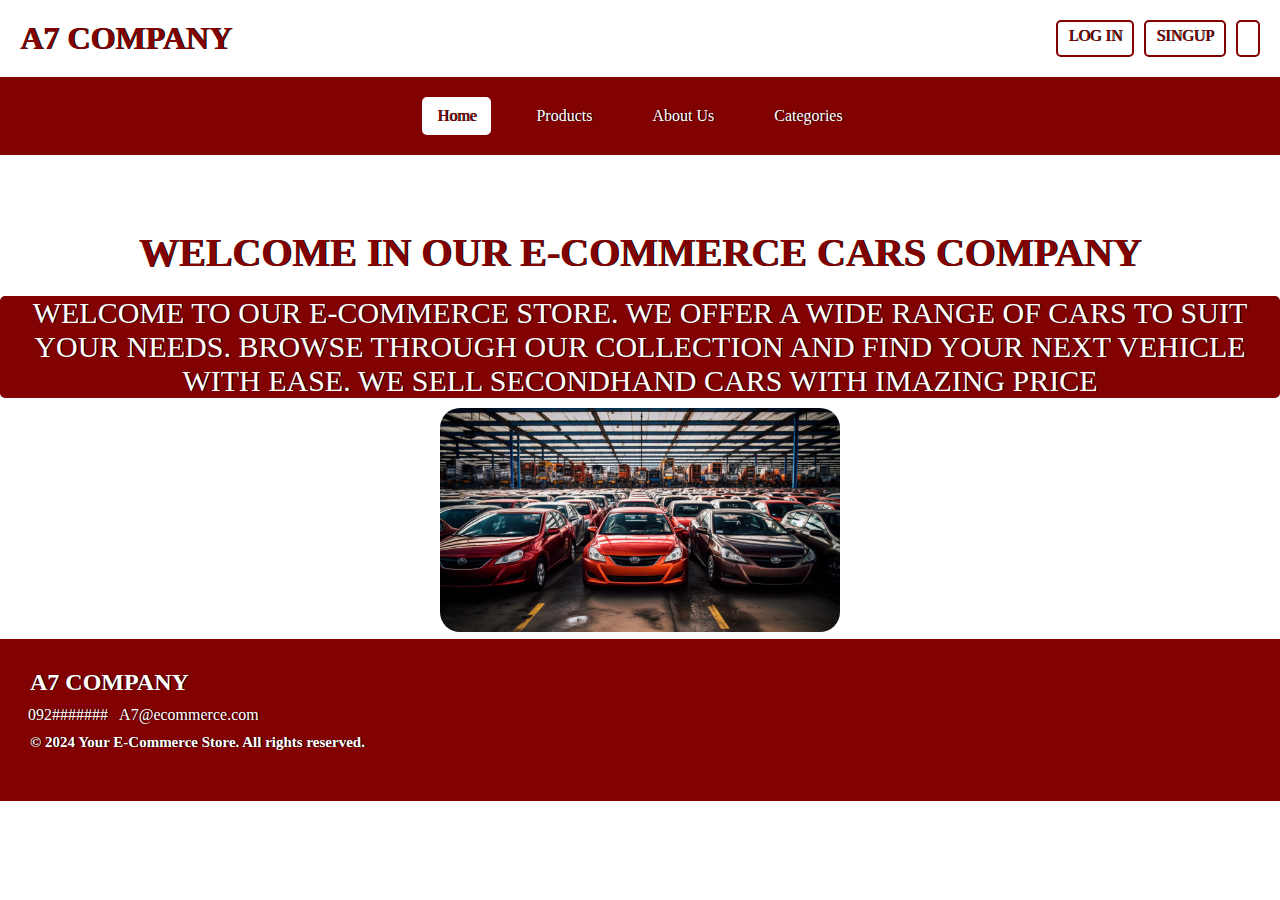
<file: index.html>
<!DOCTYPE html>
<html lang="en">

<head>
    <meta charset="UTF-8">
    <meta name="viewport" content="width=device-width, initial-scale=1.0">
    <title>A7 COMPANY</title>
    <link rel="stylesheet" href="styles.css">
    <link rel="stylesheet" href="https://cdnjs.cloudflare.com/ajax/libs/font-awesome/6.6.0/css/all.min.css"
        integrity="sha512-Kc323vGBEqzTmouAECnVceyQqyqdsSiqLQISBL29aUW4U/M7pSPA/gEUZQqv1cwx4OnYxTxve5UMg5GT6L4JJg=="
        crossorigin="anonymous" referrerpolicy="no-referrer" />
</head>

<body>

    <div class="login">
        <h1>A7 COMPANY</h1>
        <a href="login.html">LOG IN </a>
        <a href="register.html">SINGUP</a>
        <a href="checkout.html"><i class="fa-solid fa-cart-shopping"></i></a>
    </div>
    <div class="header">
        <nav class="navbar">
            <a href="index.html" class="active">Home</a>
            <a href="products.html">Products</a>
            <a href="aboutus.html">About Us</a>
            <a href="categories.html">Categories</a>
        </nav>
    </div>
    <section class="section" style="text-align: center;">

        <h1 class="myh1">WELCOME IN OUR E-COMMERCE CARS COMPANY</h1>
        <P class="myp" style="text-transform: uppercase;">Welcome to our e-commerce store. We offer a wide range of cars to suit your needs. Browse through our
            collection and find your next vehicle with ease. WE SELL SECONDHAND CARS WITH IMAZING PRICE</P>
        <br>
        <img src="imgs\cars.jpg" alt="" style="border-radius: 20px;" width="400px">
    </section>
    <footer class="footer">
        <div class="footer-content">
            <div class="footer-section about">
                <h2 class="logo-text">A7 COMPANY</h2>
                <div class="contact"> <span><i class="fas fa-phone"></i> &nbsp; 092#######</span> <span><i
                            class="fas fa-envelope"></i> &nbsp; A7@ecommerce.com </span><br>
                        <h3 class="cobyright">© 2024 Your E-Commerce Store. All rights reserved.</h3> </div>
</body>

</html>
</file>
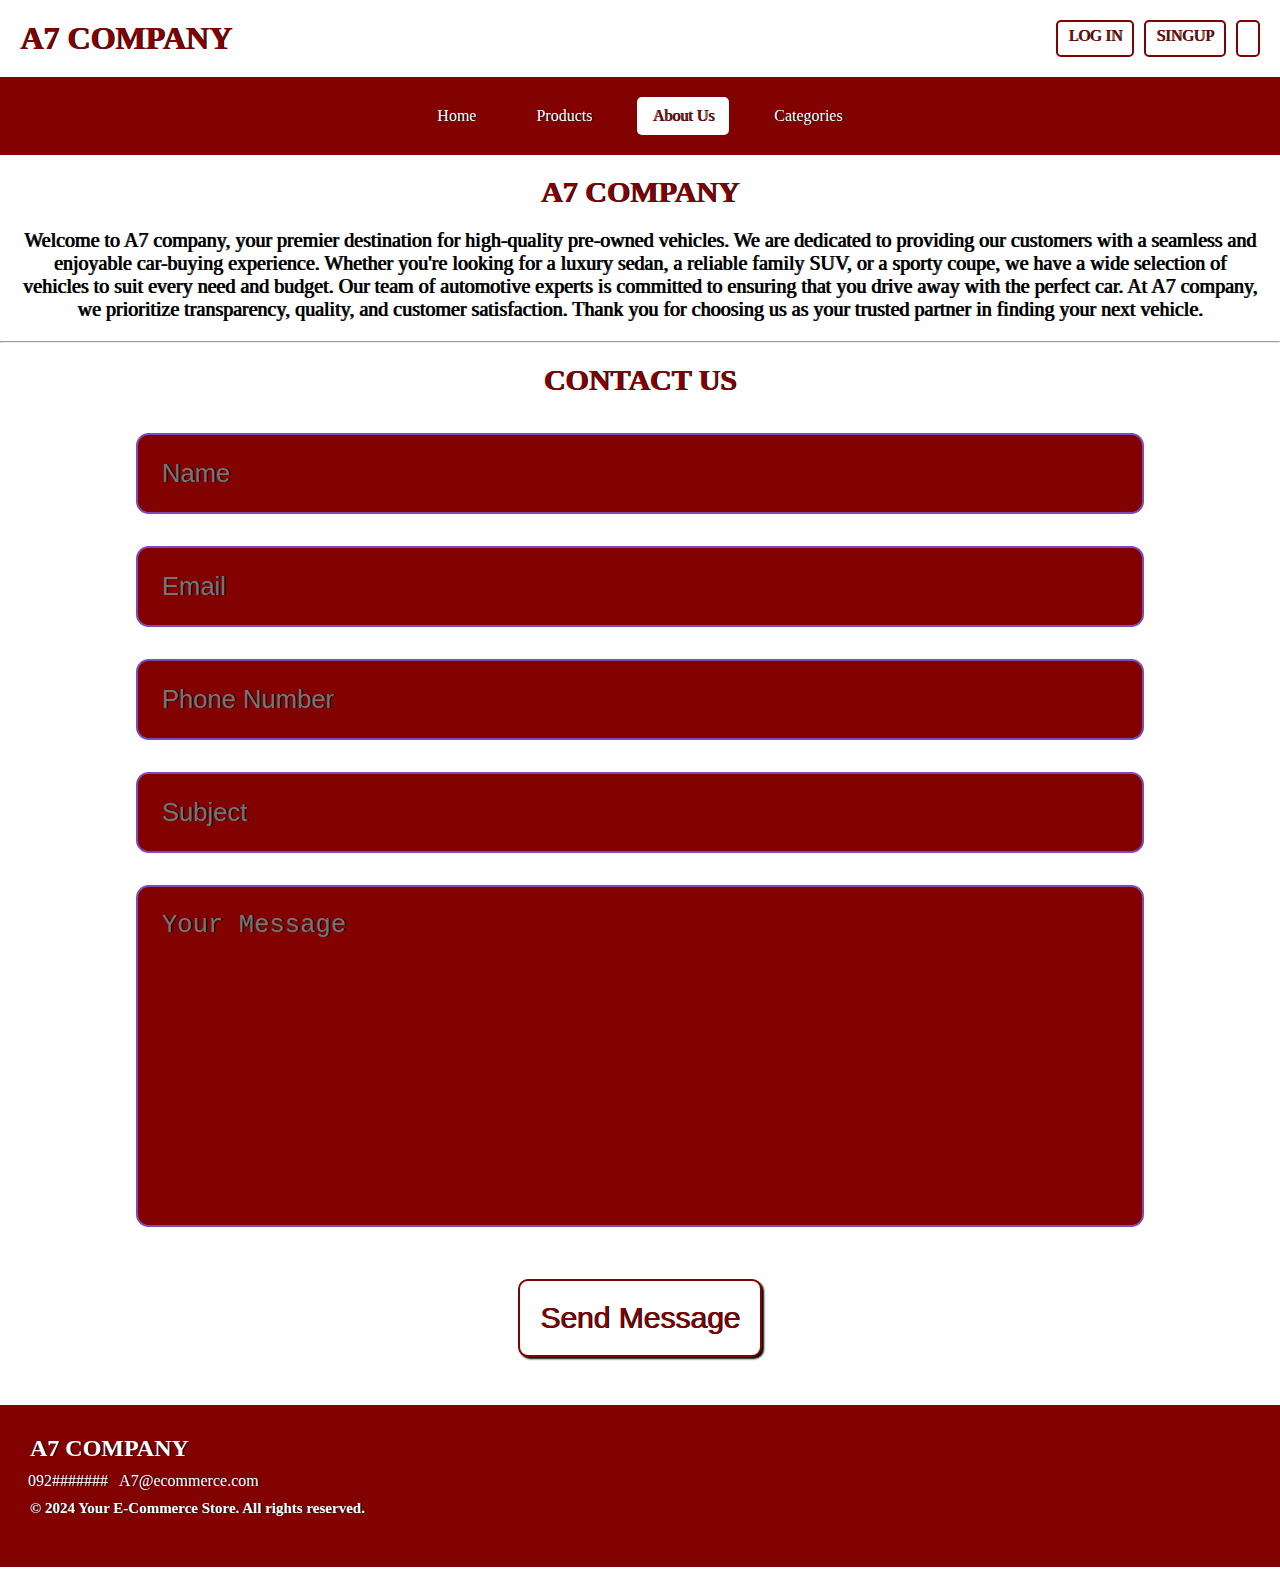
<file: aboutus.html>
<!DOCTYPE html>
<html lang="en">
<head>
    <meta charset="UTF-8">
    <meta name="viewport" content="width=device-width, initial-scale=1.0">
    <title>A7 COMPANY</title>
    <link rel="stylesheet" href="styles.css">
    <link rel="stylesheet" href="https://cdnjs.cloudflare.com/ajax/libs/font-awesome/6.6.0/css/all.min.css"
    integrity="sha512-Kc323vGBEqzTmouAECnVceyQqyqdsSiqLQISBL29aUW4U/M7pSPA/gEUZQqv1cwx4OnYxTxve5UMg5GT6L4JJg=="
    crossorigin="anonymous" referrerpolicy="no-referrer" />
</head>
<body>
    
    <div class="login">
        <h1>A7 COMPANY</h1>
        <a href="login.html">LOG IN </a>
        <a href="register.html">SINGUP</a>
        <a href="checkout.html"><i class="fa-solid fa-cart-shopping"></i></a>
    </div>
    <div class="header">
        <nav class="navbar">
            <a href="index.html" >Home</a>
            <a href="products.html" >Products</a>
            <a href="aboutus.html" class="active">About Us</a>
            <a href="categories.html">Categories</a>
        </nav>
    </div>
    <section class="aboutusP" style="text-align: center;">
        <h1>A7 COMPANY</h1>
            <p>
                Welcome to A7 company, your premier destination for high-quality pre-owned vehicles. We are dedicated to providing our customers with a seamless and enjoyable car-buying experience. Whether you're looking for a luxury sedan, a reliable family SUV, or a sporty coupe, we have a wide selection of vehicles to suit every need and budget. Our team of automotive experts is committed to ensuring that you drive away with the perfect car. At A7 company, we prioritize transparency, quality, and customer satisfaction. Thank you for choosing us as your trusted partner in finding your next vehicle.
            </p>
            
        
        </section>
        <hr style="color:#0f0139; font-size: 3px;">
        <section class="contact" id="contact">
            <h2 class="heading">Contact <span>US</span></h2>
            <form action="">
                <div class="input-box">
                    <input type="text" name="name" placeholder="Name" required >
                    <input type="email" placeholder="Email" required >
                    <input type="Number" placeholder="Phone Number" required >
                    <input type="text" placeholder="Subject" required >
                </div>
                <textarea name="" id="" cols="30" rows="10" placeholder="Your Message"></textarea><br>
                <input type="submit" value="Send Message" class="btn">
            </form>
        </section>
       
  
    <footer class="footer">
        <div class="footer-content">
            <div class="footer-section about">
                <h2 class="logo-text">A7 COMPANY</h2>
                <div class="contact"> <span><i class="fas fa-phone"></i> &nbsp; 092#######</span> <span><i
                            class="fas fa-envelope"></i> &nbsp; A7@ecommerce.com</span><h3 class="cobyright">© 2024 Your E-Commerce Store. All rights reserved.</h3> </div>
   
</body>
</html>
</file>
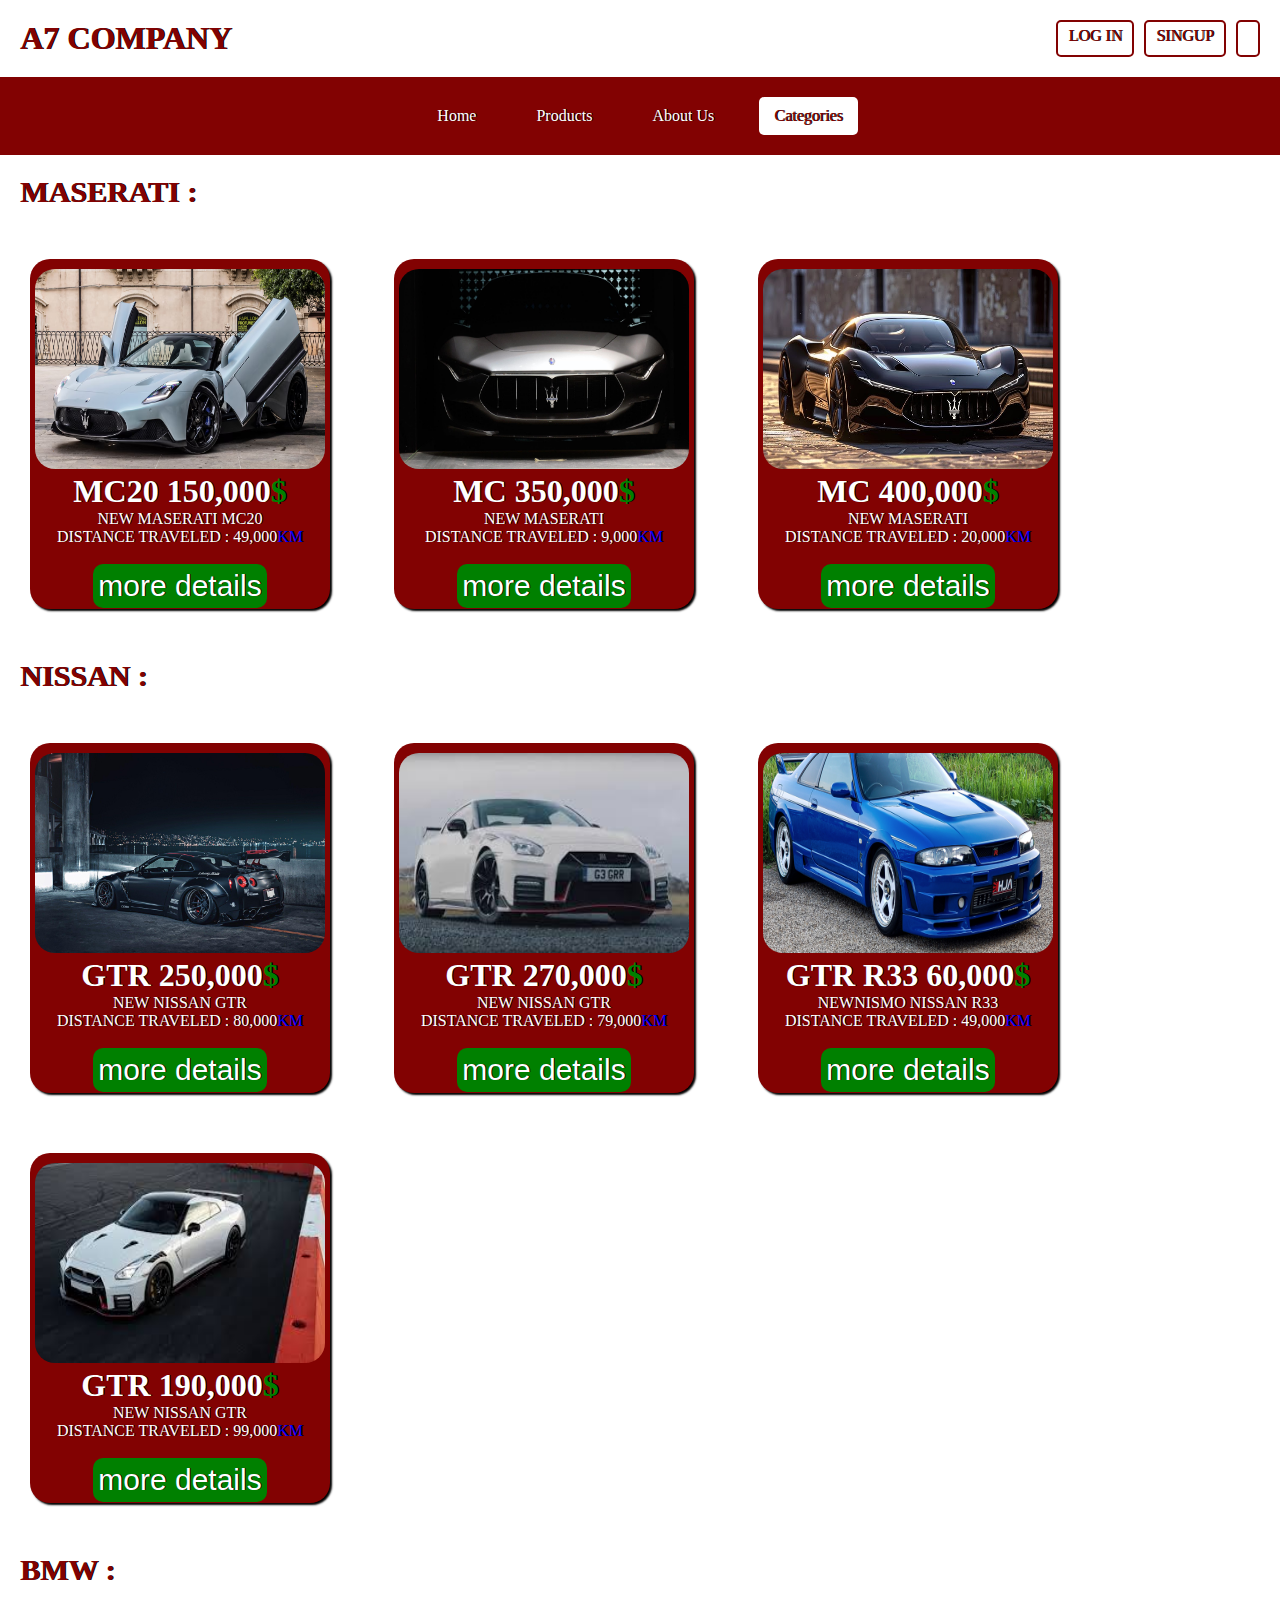
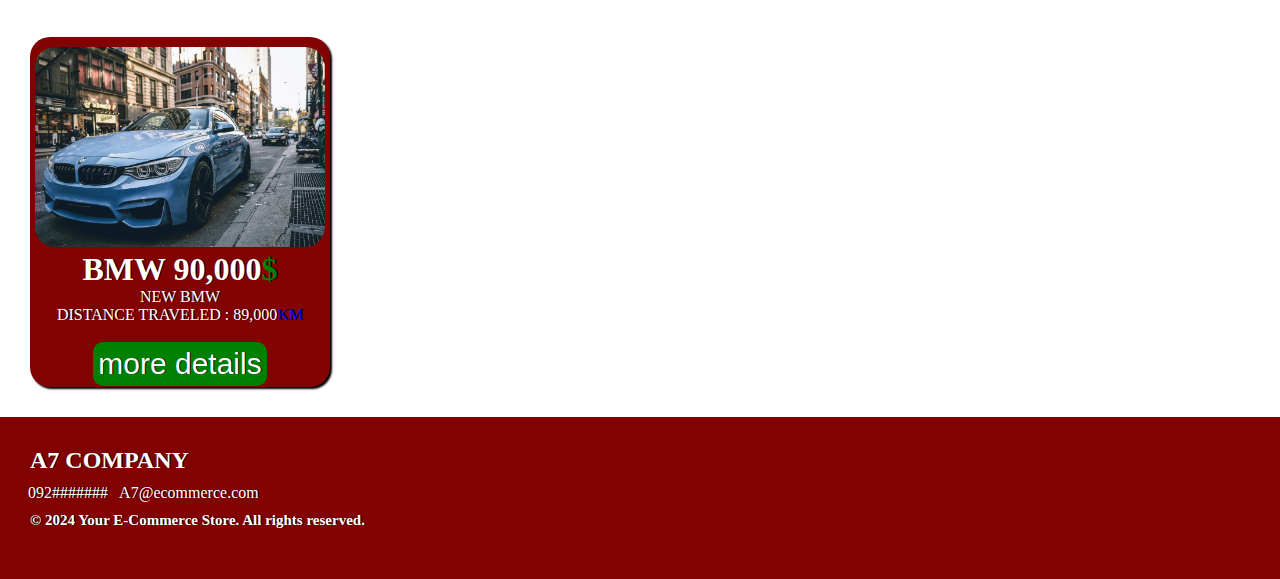
<file: categories.html>
<!DOCTYPE html>
<html lang="en">
<head>
    <meta charset="UTF-8">
    <meta name="viewport" content="width=device-width, initial-scale=1.0">
    <title>A7 COMPANY</title>
    <link rel="stylesheet" href="styles.css">
    <link rel="stylesheet" href="https://cdnjs.cloudflare.com/ajax/libs/font-awesome/6.6.0/css/all.min.css"
    integrity="sha512-Kc323vGBEqzTmouAECnVceyQqyqdsSiqLQISBL29aUW4U/M7pSPA/gEUZQqv1cwx4OnYxTxve5UMg5GT6L4JJg=="
    crossorigin="anonymous" referrerpolicy="no-referrer" />
</head>
<body> 
    <div class="login">
    <h1>A7 COMPANY</h1>
    <a href="login.html">LOG IN </a>
    <a href="register.html">SINGUP</a>
    <a href="checkout.html"><i class="fa-solid fa-cart-shopping"></i></a>
</div>
<div class="header">
    <nav class="navbar">
        <a href="index.html" >Home</a>
        <a href="products.html">Products</a>
        <a href="aboutus.html">About Us</a>
        <a href="categories.html" class="active">Categories</a>
    </nav>
</div>
<section class="cards" style="text-transform: uppercase;">

    <h1 style="margin: 20PX; font-size: 30PX; color: #820202;">maserati :</h1>

    <div class="card">
        <img src="imgs\car1.avif" alt="" height="200px" width="290px">
        <h1>mc20 150,000<span class="price">$</span></h1>
        <p>new maserati mc20 <br>
            Distance traveled : 49,000<span class="km">km</span></p><br>
            <a href="product-details.html"><button class="buy">more details </button></a>
    </div>
    <div class="card">
        <img src="imgs/car3.jpg" alt="" height="200px" width="290px">
        <h1>mc 350,000<span class="price">$</span></h1>
        <p>new maserati <br>
            Distance traveled : 9,000<span class="km">km</span></p><br>
            <a href="product-details3.html"><button class="buy">more details </button></a>
    </div>
    <div class="card">
        <img src="imgs/car4.jpg" alt="" height="200px" width="290px">
        <h1>mc 400,000<span class="price">$</span></h1>
        <p>new maserati <br>
            Distance traveled : 20,000<span class="km">km</span></p><br>
            <a href="product-details4.html"><button class="buy">more details </button></a>
    </div>
    <br>
    <h1 style="margin: 20PX; font-size: 30PX; color: #820202;">nissan :</h1>
    <div class="card">
        <img src="imgs/car2.jpg" alt="" height="200px" width="290px">
        <h1>gtr 250,000<span class="price">$</span></h1>
        <p>new nissan gtr <br>
            Distance traveled : 80,000<span class="km">km</span></p><br>
            <a href="product-details2.html"><button class="buy">more details </button></a>
    </div>
    <div class="card">
        <img src="imgs/car6.jpg" alt="" height="200px" width="290px">
        <h1>gtr 270,000<span class="price">$</span></h1>
        <p>new nissan gtr <br>
            Distance traveled : 79,000<span class="km">km</span></p><br>
            <a href="product-details6.html"><button class="buy">more details </button></a>
    </div>
    <div class="card">
        <img src="imgs/car7.png" alt="" height="200px" width="290px">
        <h1>gtr r33 60,000<span class="price">$</span></h1>
        <p>newnismo nissan r33 <br>
            Distance traveled : 49,000<span class="km">km</span></p><br>
            <a href="product-details7.html"><button class="buy">more details </button></a>
    </div>
    <div class="card">
        <img src="imgs/car8.jpg" alt="" height="200px" width="290px">
        <h1>gtr 190,000<span class="price">$</span></h1>
        <p>new nissan gtr <br>
            Distance traveled : 99,000<span class="km">km</span></p><br>
            <a href="product-details8.html"><button class="buy">more details </button></a>
    </div>
    <br>
    <h1 style="margin: 20PX; font-size: 30PX; color: #820202;">BMW :</h1>
    <div class="card">
        <img src="imgs/car5.jpg" alt="" height="200px" width="290px">
        <h1>bmw 90,000<span class="price">$</span></h1>
        <p>new bmw <br>
            Distance traveled : 89,000<span class="km">km</span></p><br>
            <a href="product-details5.html"><button class="buy">more details </button></a>
    </div>
</section>
<footer class="footer">
    <div class="footer-content">
        <div class="footer-section about">
            <h2 class="logo-text">A7 COMPANY</h2>
            <div class="contact"> <span><i class="fas fa-phone"></i> &nbsp; 092#######</span> <span><i
                        class="fas fa-envelope"></i> &nbsp; A7@ecommerce.com</span> <h3 class="cobyright">© 2024 Your E-Commerce Store. All rights reserved.</h3></div>

</body>
</html>
</file>
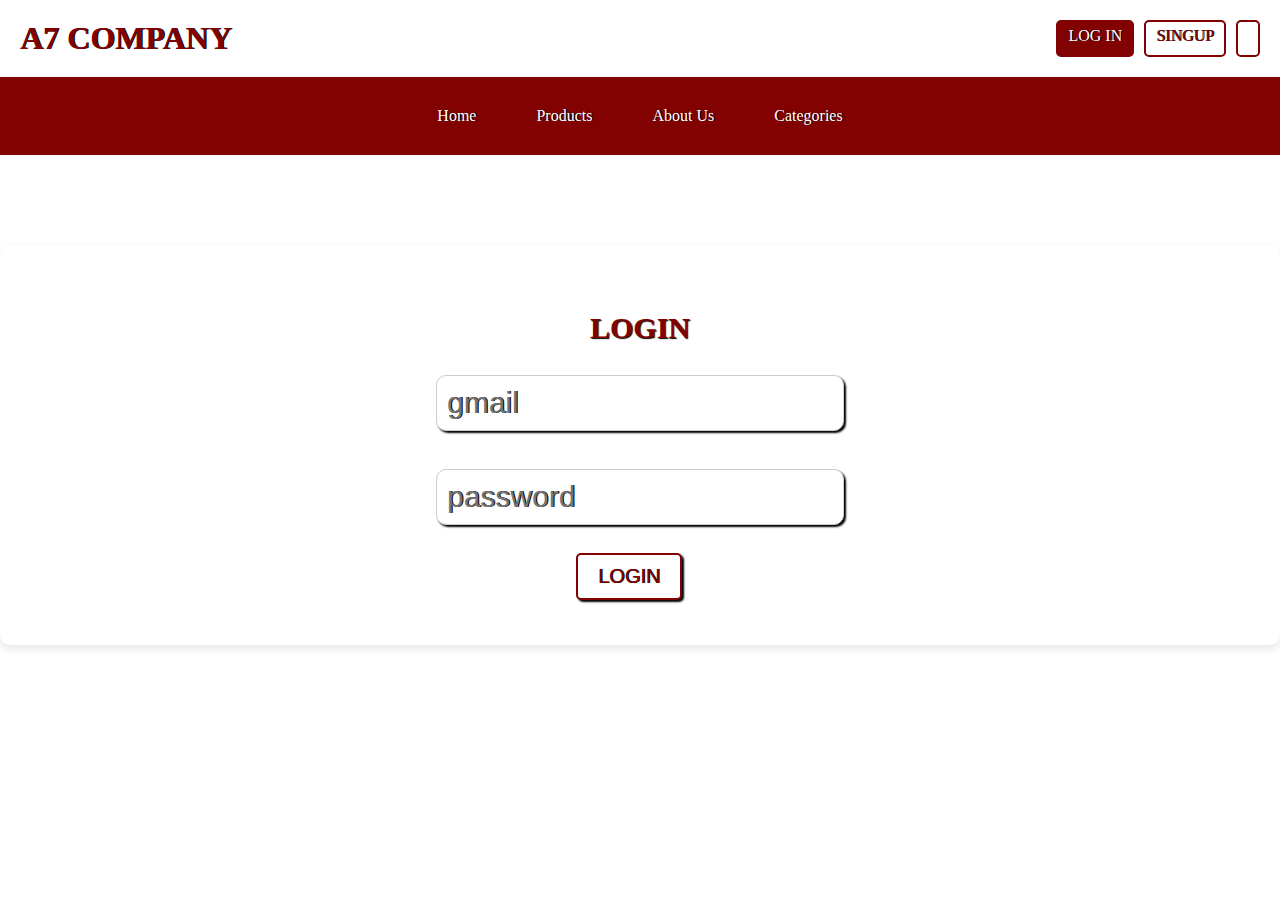
<file: login.html>
<!DOCTYPE html>
<html lang="en">
<head>
    <meta charset="UTF-8">
    <meta name="viewport" content="width=device-width, initial-scale=1.0">
    <title>A7 COMPANY</title>
    <link rel="stylesheet" href="styles.css">
    <link rel="stylesheet" href="https://cdnjs.cloudflare.com/ajax/libs/font-awesome/6.6.0/css/all.min.css"
    integrity="sha512-Kc323vGBEqzTmouAECnVceyQqyqdsSiqLQISBL29aUW4U/M7pSPA/gEUZQqv1cwx4OnYxTxve5UMg5GT6L4JJg=="
    crossorigin="anonymous" referrerpolicy="no-referrer" />
</head>
<body>
    <div class="login">
        <h1>A7 COMPANY</h1>
        <a href="login.html" class="active">LOG IN </a>
        <a href="register.html">SINGUP</a>
        <a href="checkout.html"><i class="fa-solid fa-cart-shopping"></i></a>
    </div>
    <div class="header">
        <nav class="navbar">
            <a href="index.html" >Home</a>
            <a href="products.html">Products</a>
            <a href="aboutus.html">About Us</a>
            <a href="categories.html">Categories</a>
        </nav>
    </div>
    <div class="loginpage">
        <form action="">
            <h1>LOGIN</h1>
            <input type="gmail" style="font-size: 30px;" placeholder="gmail" required><br><br>
            <input type="password" style="font-size: 30px;" placeholder="password" required><br><br>
            <button class="mybtn"> LOGIN</button>

        </form>
    </div>
    
</body>
</html>
</file>
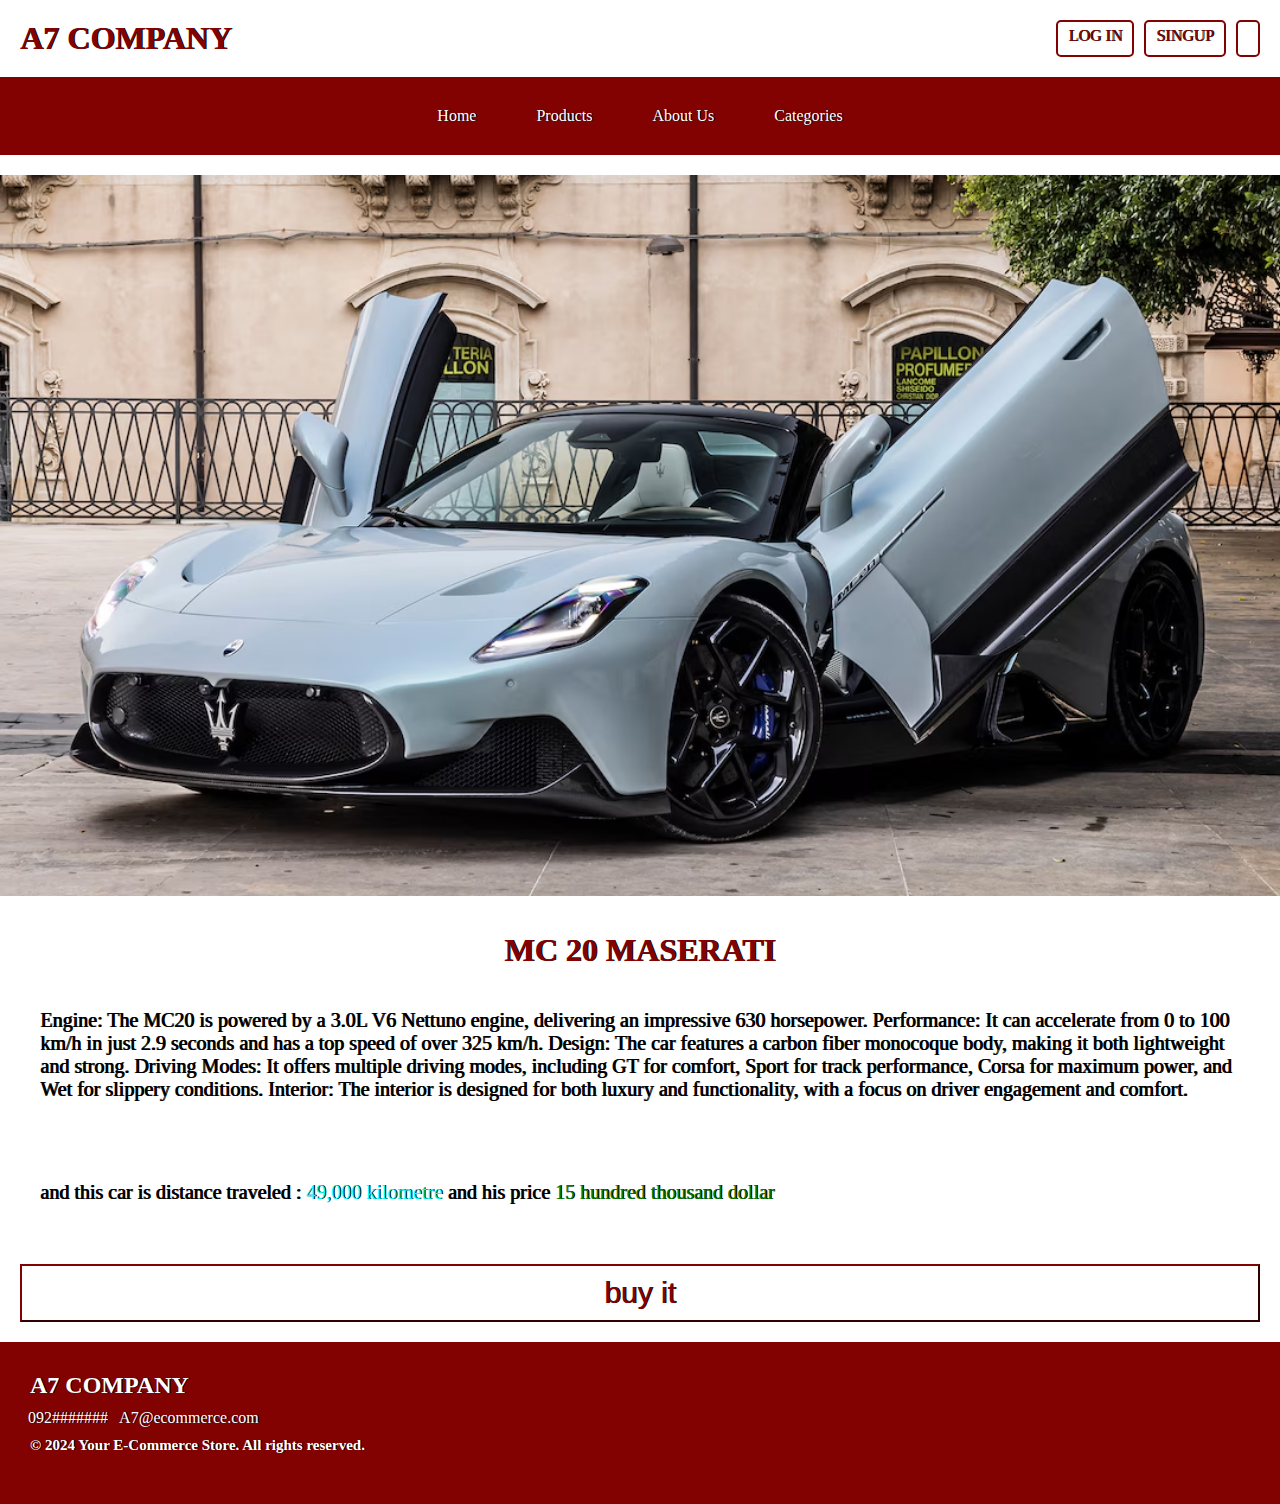
<file: product-details.html>
<!DOCTYPE html>
<html lang="en">
<head>
    <meta charset="UTF-8">
    <meta name="viewport" content="width=device-width, initial-scale=1.0">
    <title>A7 COMPANY</title>
    <link rel="stylesheet" href="styles.css">
    <link rel="stylesheet" href="https://cdnjs.cloudflare.com/ajax/libs/font-awesome/6.6.0/css/all.min.css"
    integrity="sha512-Kc323vGBEqzTmouAECnVceyQqyqdsSiqLQISBL29aUW4U/M7pSPA/gEUZQqv1cwx4OnYxTxve5UMg5GT6L4JJg=="
    crossorigin="anonymous" referrerpolicy="no-referrer" />
</head>
<body>
    <div class="login">
        <h1>A7 COMPANY</h1>
        <a href="login.html">LOG IN </a>
        <a href="register.html">SINGUP</a>
        <a href="checkout.html"><i class="fa-solid fa-cart-shopping"></i></a>
    </div>
    <div class="header">
        <nav class="navbar">
            <a href="index.html">Home</a>
            <a href="products.html">Products</a>
            <a href="aboutus.html">About Us</a>
            <a href="categories.html">Categories</a>
        </nav>
    </div>
    <div class="moreD">
        <img src="imgs/car1.avif" alt="" class="moreDimg">
        <br><br>
        <h1>MC 20 MASERATI</h1>
        <p>Engine: The MC20 is powered by a 3.0L V6 Nettuno engine, delivering an impressive 630 horsepower.

            Performance: It can accelerate from 0 to 100 km/h in just 2.9 seconds and has a top speed of over 325 km/h.
            
            Design: The car features a carbon fiber monocoque body, making it both lightweight and strong.
            
            Driving Modes: It offers multiple driving modes, including GT for comfort, Sport for track performance, Corsa for maximum power, and Wet for slippery conditions.
            
            Interior: The interior is designed for both luxury and functionality, with a focus on driver engagement and comfort.</p>
            <p>and this car is distance traveled : <span style="color: aqua;">49,000 kilometre</span> and his price <span style="color: green;"> 15 hundred thousand dollar</span></p>
            <button class="buyit">buy it</button>
    </div>
    
     <footer class="footer">
        <div class="footer-content">
            <div class="footer-section about">
                <h2 class="logo-text">A7 COMPANY</h2>
                <div class="contact"> <span><i class="fas fa-phone"></i> &nbsp; 092#######</span> <span><i
                            class="fas fa-envelope"></i> &nbsp; A7@ecommerce.com</span><h3 class="cobyright">© 2024 Your E-Commerce Store. All rights reserved.</h3>
                         </div>
</body>
</html>
</file>
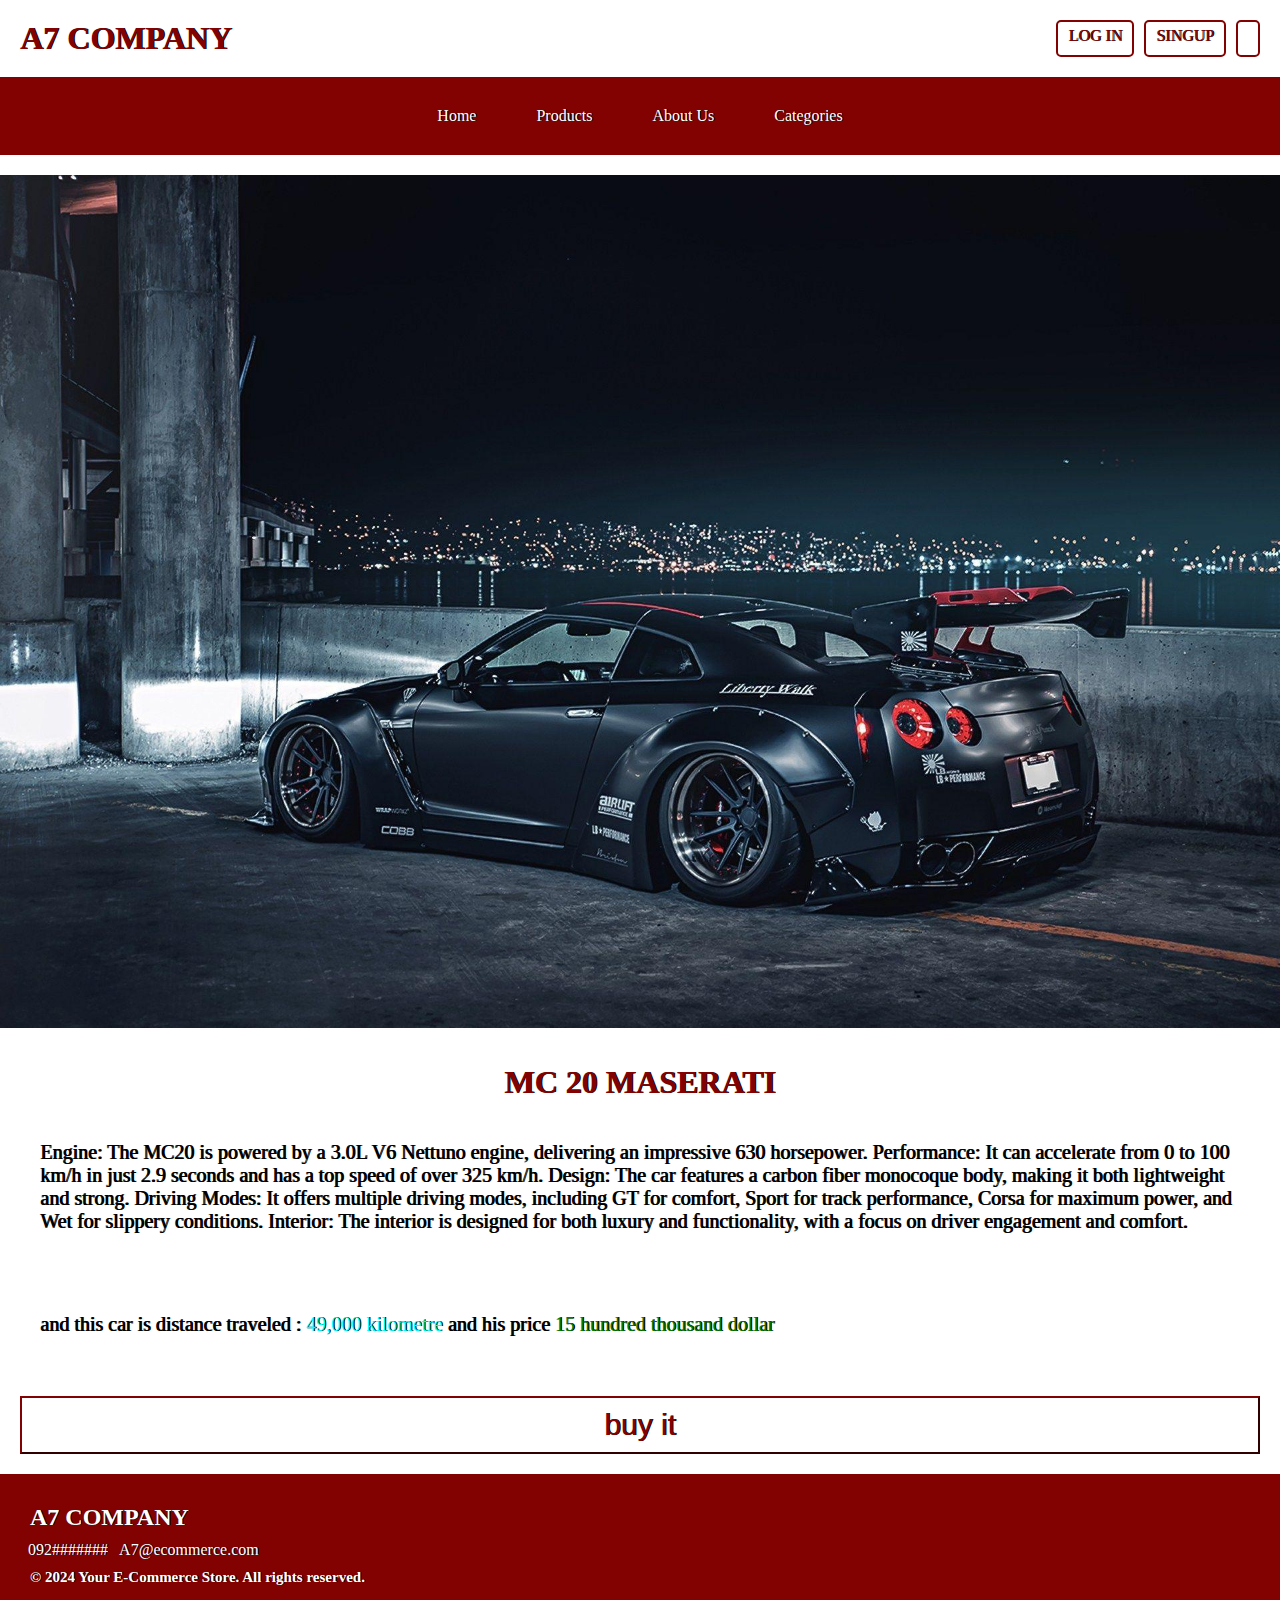
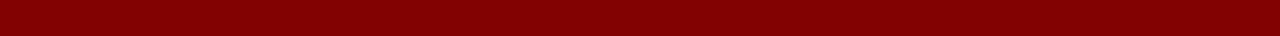
<file: product-details2.html>
<!DOCTYPE html>
<html lang="en">
<head>
    <meta charset="UTF-8">
    <meta name="viewport" content="width=device-width, initial-scale=1.0">
    <title>A7 COMPANY</title>
    <link rel="stylesheet" href="styles.css">
    <link rel="stylesheet" href="https://cdnjs.cloudflare.com/ajax/libs/font-awesome/6.6.0/css/all.min.css"
    integrity="sha512-Kc323vGBEqzTmouAECnVceyQqyqdsSiqLQISBL29aUW4U/M7pSPA/gEUZQqv1cwx4OnYxTxve5UMg5GT6L4JJg=="
    crossorigin="anonymous" referrerpolicy="no-referrer" />
</head>
<body>
    <div class="login">
        <h1>A7 COMPANY</h1>
        <a href="login.html">LOG IN </a>
        <a href="register.html">SINGUP</a>
        <a href="checkout.html"><i class="fa-solid fa-cart-shopping"></i></a>
    </div>
    <div class="header">
        <nav class="navbar">
            <a href="index.html">Home</a>
            <a href="products.html">Products</a>
            <a href="aboutus.html">About Us</a>
            <a href="categories.html">Categories</a>
        </nav>
    </div>
    <div class="moreD">
        <img src="imgs/car2.jpg" alt="" class="moreDimg">
        <br><br>
        <h1>MC 20 MASERATI</h1>
        <p>Engine: The MC20 is powered by a 3.0L V6 Nettuno engine, delivering an impressive 630 horsepower.

            Performance: It can accelerate from 0 to 100 km/h in just 2.9 seconds and has a top speed of over 325 km/h.
            
            Design: The car features a carbon fiber monocoque body, making it both lightweight and strong.
            
            Driving Modes: It offers multiple driving modes, including GT for comfort, Sport for track performance, Corsa for maximum power, and Wet for slippery conditions.
            
            Interior: The interior is designed for both luxury and functionality, with a focus on driver engagement and comfort.</p>
            <p>and this car is distance traveled : <span style="color: aqua;">49,000 kilometre</span> and his price <span style="color: green;"> 15 hundred thousand dollar</span></p>
            <button class="buyit">buy it</button>
    </div>
    
     <footer class="footer">
        <div class="footer-content">
            <div class="footer-section about">
                <h2 class="logo-text">A7 COMPANY</h2>
                <div class="contact"> <span><i class="fas fa-phone"></i> &nbsp; 092#######</span> <span><i
                            class="fas fa-envelope"></i> &nbsp; A7@ecommerce.com</span><h3 class="cobyright">© 2024 Your E-Commerce Store. All rights reserved.</h3> </div>
</body>
</html>
</file>
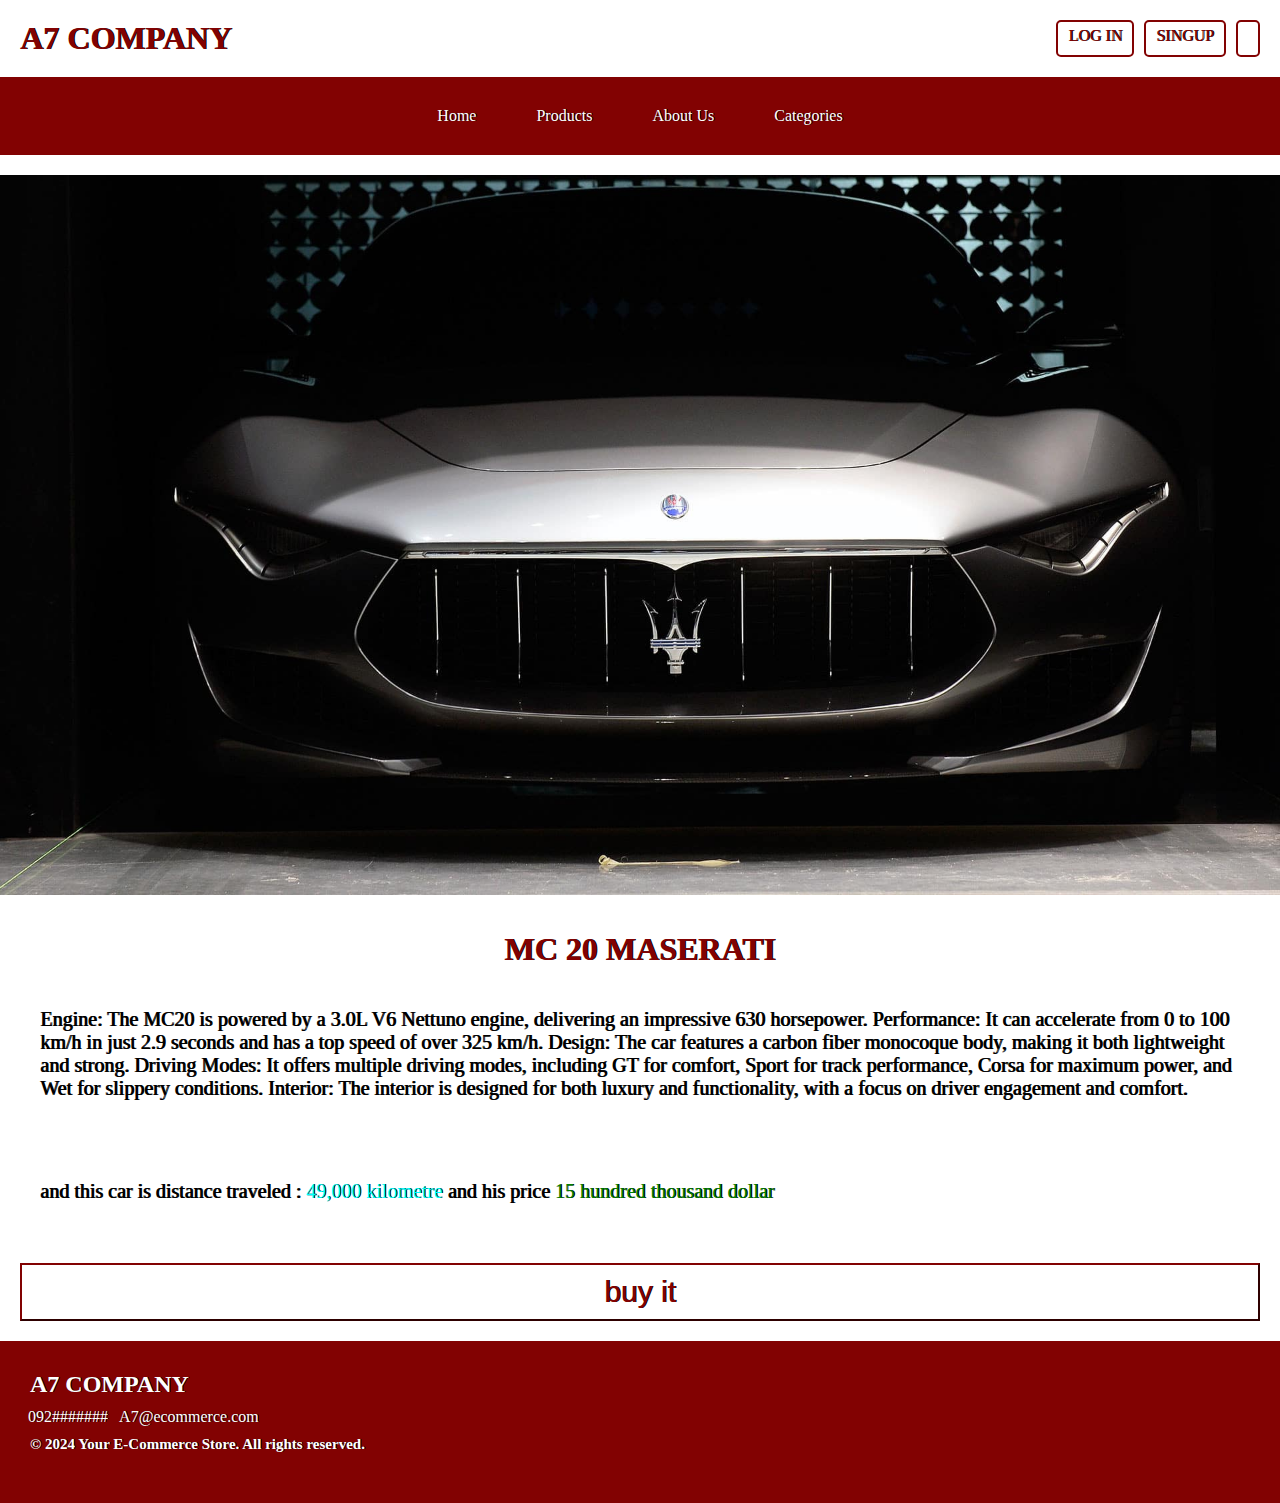
<file: product-details3.html>
<!DOCTYPE html>
<html lang="en">
<head>
    <meta charset="UTF-8">
    <meta name="viewport" content="width=device-width, initial-scale=1.0">
    <title>A7 COMPANY</title>
    <link rel="stylesheet" href="styles.css">
    <link rel="stylesheet" href="https://cdnjs.cloudflare.com/ajax/libs/font-awesome/6.6.0/css/all.min.css"
    integrity="sha512-Kc323vGBEqzTmouAECnVceyQqyqdsSiqLQISBL29aUW4U/M7pSPA/gEUZQqv1cwx4OnYxTxve5UMg5GT6L4JJg=="
    crossorigin="anonymous" referrerpolicy="no-referrer" />
</head>
<body>
    <div class="login">
        <h1>A7 COMPANY</h1>
        <a href="login.html">LOG IN </a>
        <a href="register.html">SINGUP</a>
        <a href="checkout.html"><i class="fa-solid fa-cart-shopping"></i></a>
    </div>
    <div class="header">
        <nav class="navbar">
            <a href="index.html">Home</a>
            <a href="products.html">Products</a>
            <a href="aboutus.html">About Us</a>
            <a href="categories.html">Categories</a>
        </nav>
    </div>
    <div class="moreD">
        <img src="imgs/car3.jpg" alt="" class="moreDimg">
        <br><br>
        <h1>MC 20 MASERATI</h1>
        <p>Engine: The MC20 is powered by a 3.0L V6 Nettuno engine, delivering an impressive 630 horsepower.

            Performance: It can accelerate from 0 to 100 km/h in just 2.9 seconds and has a top speed of over 325 km/h.
            
            Design: The car features a carbon fiber monocoque body, making it both lightweight and strong.
            
            Driving Modes: It offers multiple driving modes, including GT for comfort, Sport for track performance, Corsa for maximum power, and Wet for slippery conditions.
            
            Interior: The interior is designed for both luxury and functionality, with a focus on driver engagement and comfort.</p>
            <p>and this car is distance traveled : <span style="color: aqua;">49,000 kilometre</span> and his price <span style="color: green;"> 15 hundred thousand dollar</span></p>
            <button class="buyit">buy it</button>
    </div>
    
     <footer class="footer">
        <div class="footer-content">
            <div class="footer-section about">
                <h2 class="logo-text">A7 COMPANY</h2>
                <div class="contact"> <span><i class="fas fa-phone"></i> &nbsp; 092#######</span> <span><i
                            class="fas fa-envelope"></i> &nbsp; A7@ecommerce.com</span><h3 class="cobyright">© 2024 Your E-Commerce Store. All rights reserved.</h3> </div>
</body>
</html>
</file>
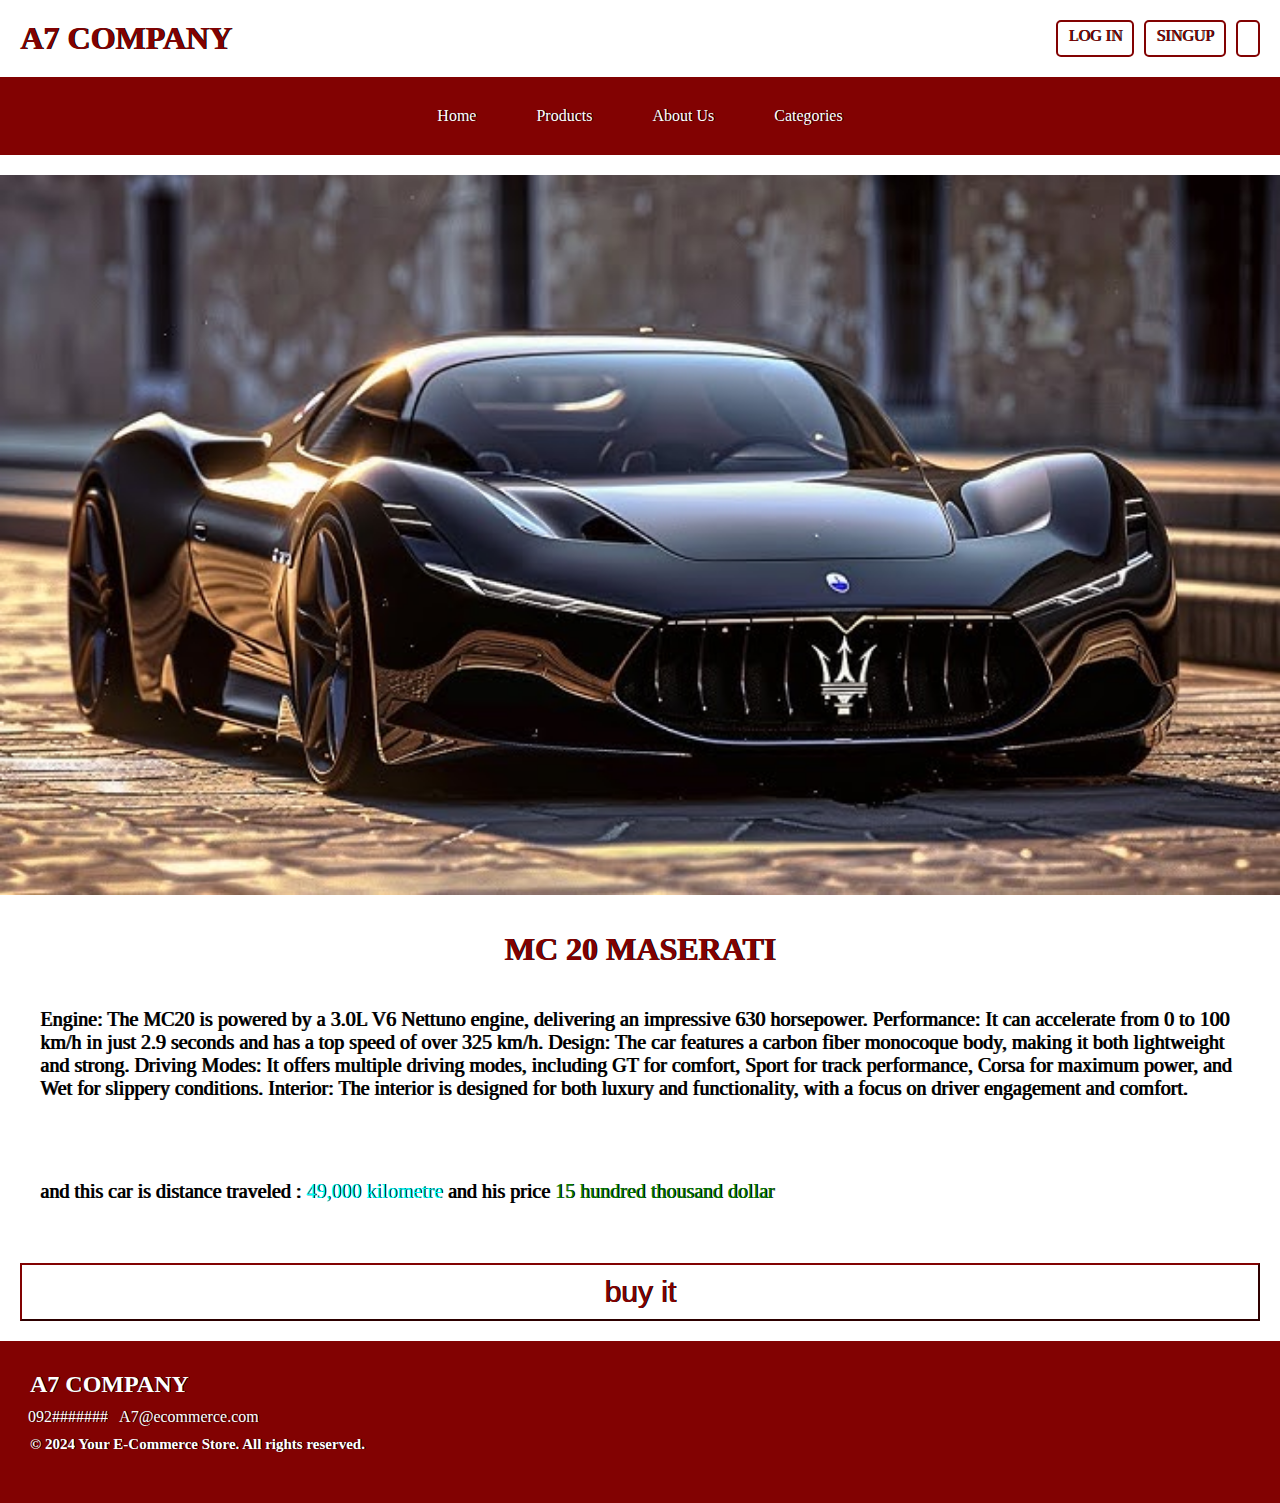
<file: product-details4.html>
<!DOCTYPE html>
<html lang="en">
<head>
    <meta charset="UTF-8">
    <meta name="viewport" content="width=device-width, initial-scale=1.0">
    <title>A7 COMPANY</title>
    <link rel="stylesheet" href="styles.css">
    <link rel="stylesheet" href="https://cdnjs.cloudflare.com/ajax/libs/font-awesome/6.6.0/css/all.min.css"
    integrity="sha512-Kc323vGBEqzTmouAECnVceyQqyqdsSiqLQISBL29aUW4U/M7pSPA/gEUZQqv1cwx4OnYxTxve5UMg5GT6L4JJg=="
    crossorigin="anonymous" referrerpolicy="no-referrer" />
</head>
<body>
    <div class="login">
        <h1>A7 COMPANY</h1>
        <a href="login.html">LOG IN </a>
        <a href="register.html">SINGUP</a>
        <a href="checkout.html"><i class="fa-solid fa-cart-shopping"></i></a>
    </div>
    <div class="header">
        <nav class="navbar">
            <a href="index.html">Home</a>
            <a href="products.html">Products</a>
            <a href="aboutus.html">About Us</a>
            <a href="categories.html">Categories</a>
        </nav>
    </div>
    <div class="moreD">
        <img src="imgs/car4.jpg" alt="" class="moreDimg">
        <br><br>
        <h1>MC 20 MASERATI</h1>
        <p>Engine: The MC20 is powered by a 3.0L V6 Nettuno engine, delivering an impressive 630 horsepower.

            Performance: It can accelerate from 0 to 100 km/h in just 2.9 seconds and has a top speed of over 325 km/h.
            
            Design: The car features a carbon fiber monocoque body, making it both lightweight and strong.
            
            Driving Modes: It offers multiple driving modes, including GT for comfort, Sport for track performance, Corsa for maximum power, and Wet for slippery conditions.
            
            Interior: The interior is designed for both luxury and functionality, with a focus on driver engagement and comfort.</p>
            <p>and this car is distance traveled : <span style="color: aqua;">49,000 kilometre</span> and his price <span style="color: green;"> 15 hundred thousand dollar</span></p>
            <button class="buyit">buy it</button>
    </div>
    
     <footer class="footer">
        <div class="footer-content">
            <div class="footer-section about">
                <h2 class="logo-text">A7 COMPANY</h2>
                <div class="contact"> <span><i class="fas fa-phone"></i> &nbsp; 092#######</span> <span><i
                            class="fas fa-envelope"></i> &nbsp; A7@ecommerce.com</span> <h3 class="cobyright">© 2024 Your E-Commerce Store. All rights reserved.</h3></div>
</body>
</html>
</file>
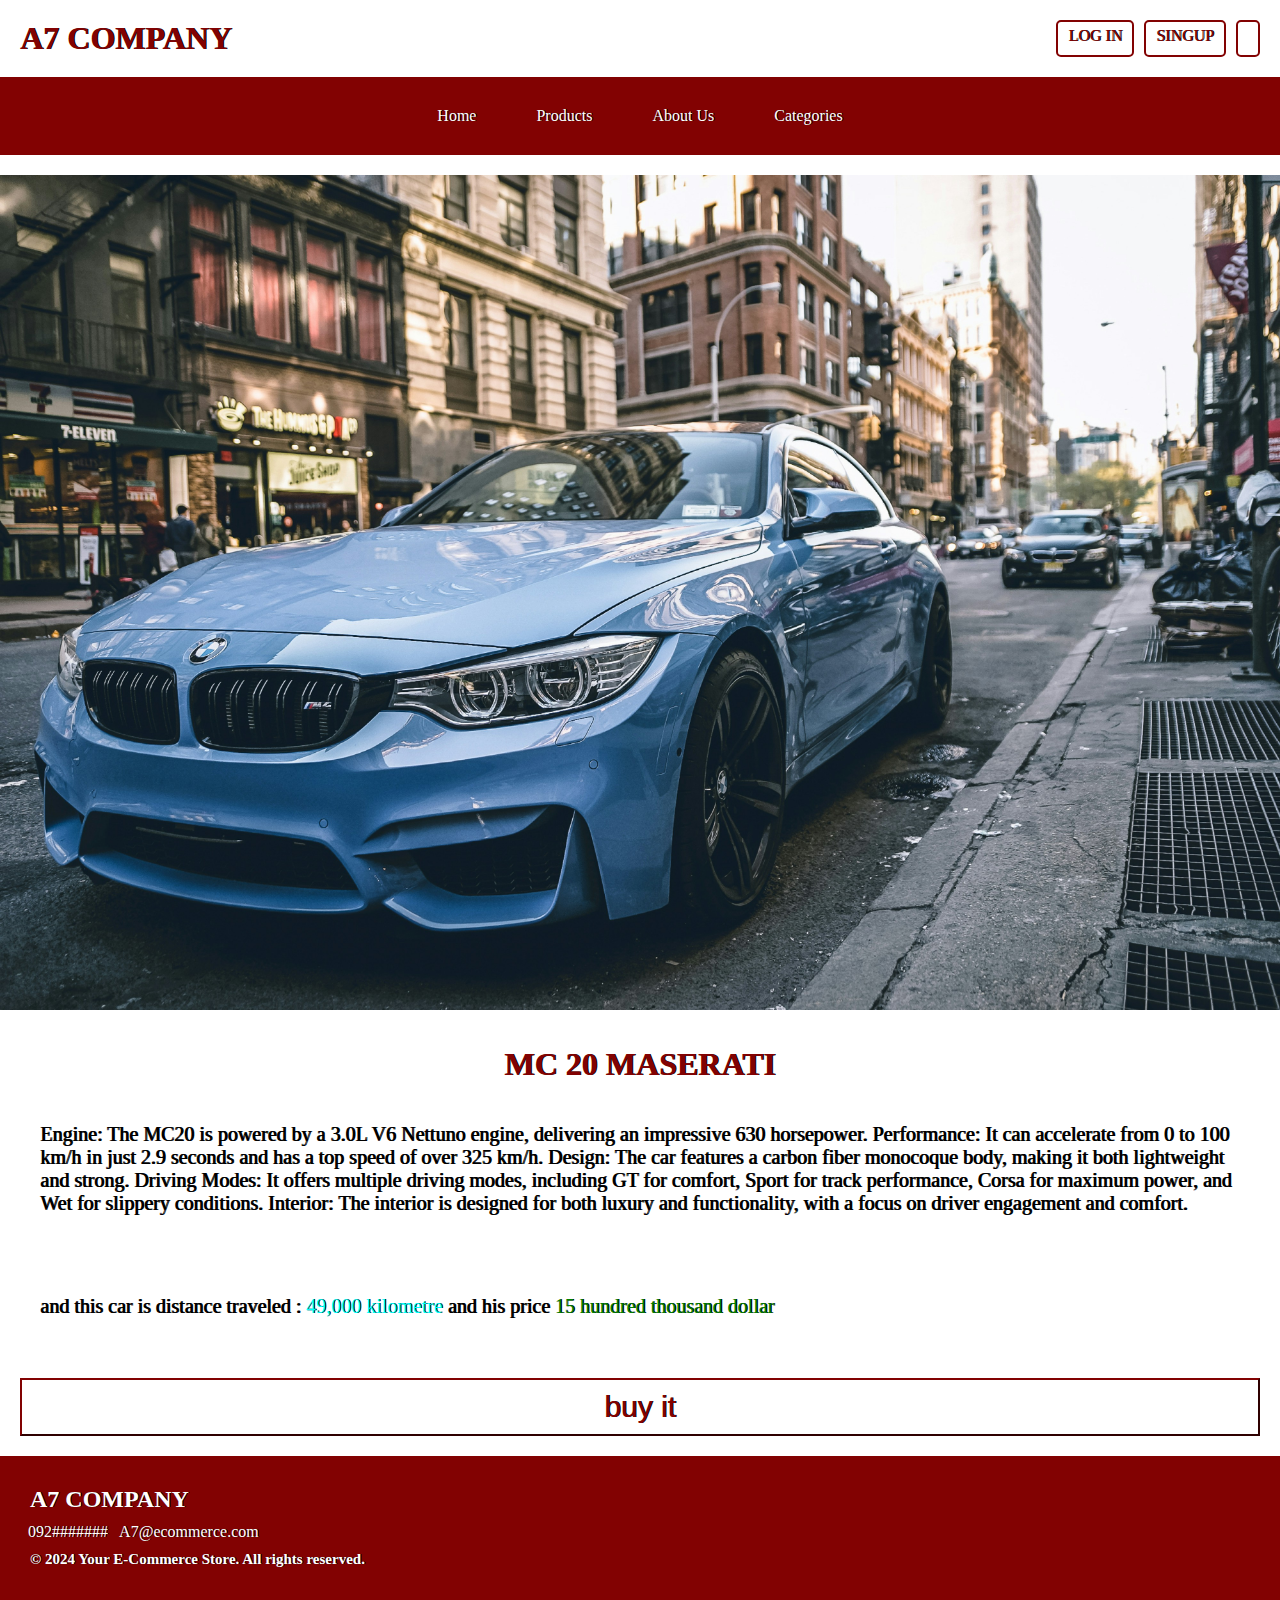
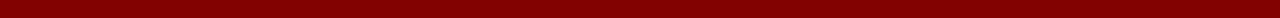
<file: product-details5.html>
<!DOCTYPE html>
<html lang="en">
<head>
    <meta charset="UTF-8">
    <meta name="viewport" content="width=device-width, initial-scale=1.0">
    <title>A7 COMPANY</title>
    <link rel="stylesheet" href="styles.css">
    <link rel="stylesheet" href="https://cdnjs.cloudflare.com/ajax/libs/font-awesome/6.6.0/css/all.min.css"
    integrity="sha512-Kc323vGBEqzTmouAECnVceyQqyqdsSiqLQISBL29aUW4U/M7pSPA/gEUZQqv1cwx4OnYxTxve5UMg5GT6L4JJg=="
    crossorigin="anonymous" referrerpolicy="no-referrer" />
</head>
<body>
    <div class="login">
        <h1>A7 COMPANY</h1>
        <a href="login.html">LOG IN </a>
        <a href="register.html">SINGUP</a>
        <a href="checkout.html"><i class="fa-solid fa-cart-shopping"></i></a>
    </div>
    <div class="header">
        <nav class="navbar">
            <a href="index.html">Home</a>
            <a href="products.html">Products</a>
            <a href="aboutus.html">About Us</a>
            <a href="categories.html">Categories</a>
        </nav>
    </div>
    <div class="moreD">
        <img src="imgs/car5.jpg" alt="" class="moreDimg">
        <br><br>
        <h1>MC 20 MASERATI</h1>
        <p>Engine: The MC20 is powered by a 3.0L V6 Nettuno engine, delivering an impressive 630 horsepower.

            Performance: It can accelerate from 0 to 100 km/h in just 2.9 seconds and has a top speed of over 325 km/h.
            
            Design: The car features a carbon fiber monocoque body, making it both lightweight and strong.
            
            Driving Modes: It offers multiple driving modes, including GT for comfort, Sport for track performance, Corsa for maximum power, and Wet for slippery conditions.
            
            Interior: The interior is designed for both luxury and functionality, with a focus on driver engagement and comfort.</p>
            <p>and this car is distance traveled : <span style="color: aqua;">49,000 kilometre</span> and his price <span style="color: green;"> 15 hundred thousand dollar</span></p>
            <button class="buyit">buy it</button>
    </div>
    
     <footer class="footer">
        <div class="footer-content">
            <div class="footer-section about">
                <h2 class="logo-text">A7 COMPANY</h2>
                <div class="contact"> <span><i class="fas fa-phone"></i> &nbsp; 092#######</span> <span><i
                            class="fas fa-envelope"></i> &nbsp; A7@ecommerce.com</span> <h3 class="cobyright">© 2024 Your E-Commerce Store. All rights reserved.</h3></div>
</body>
</html>
</file>
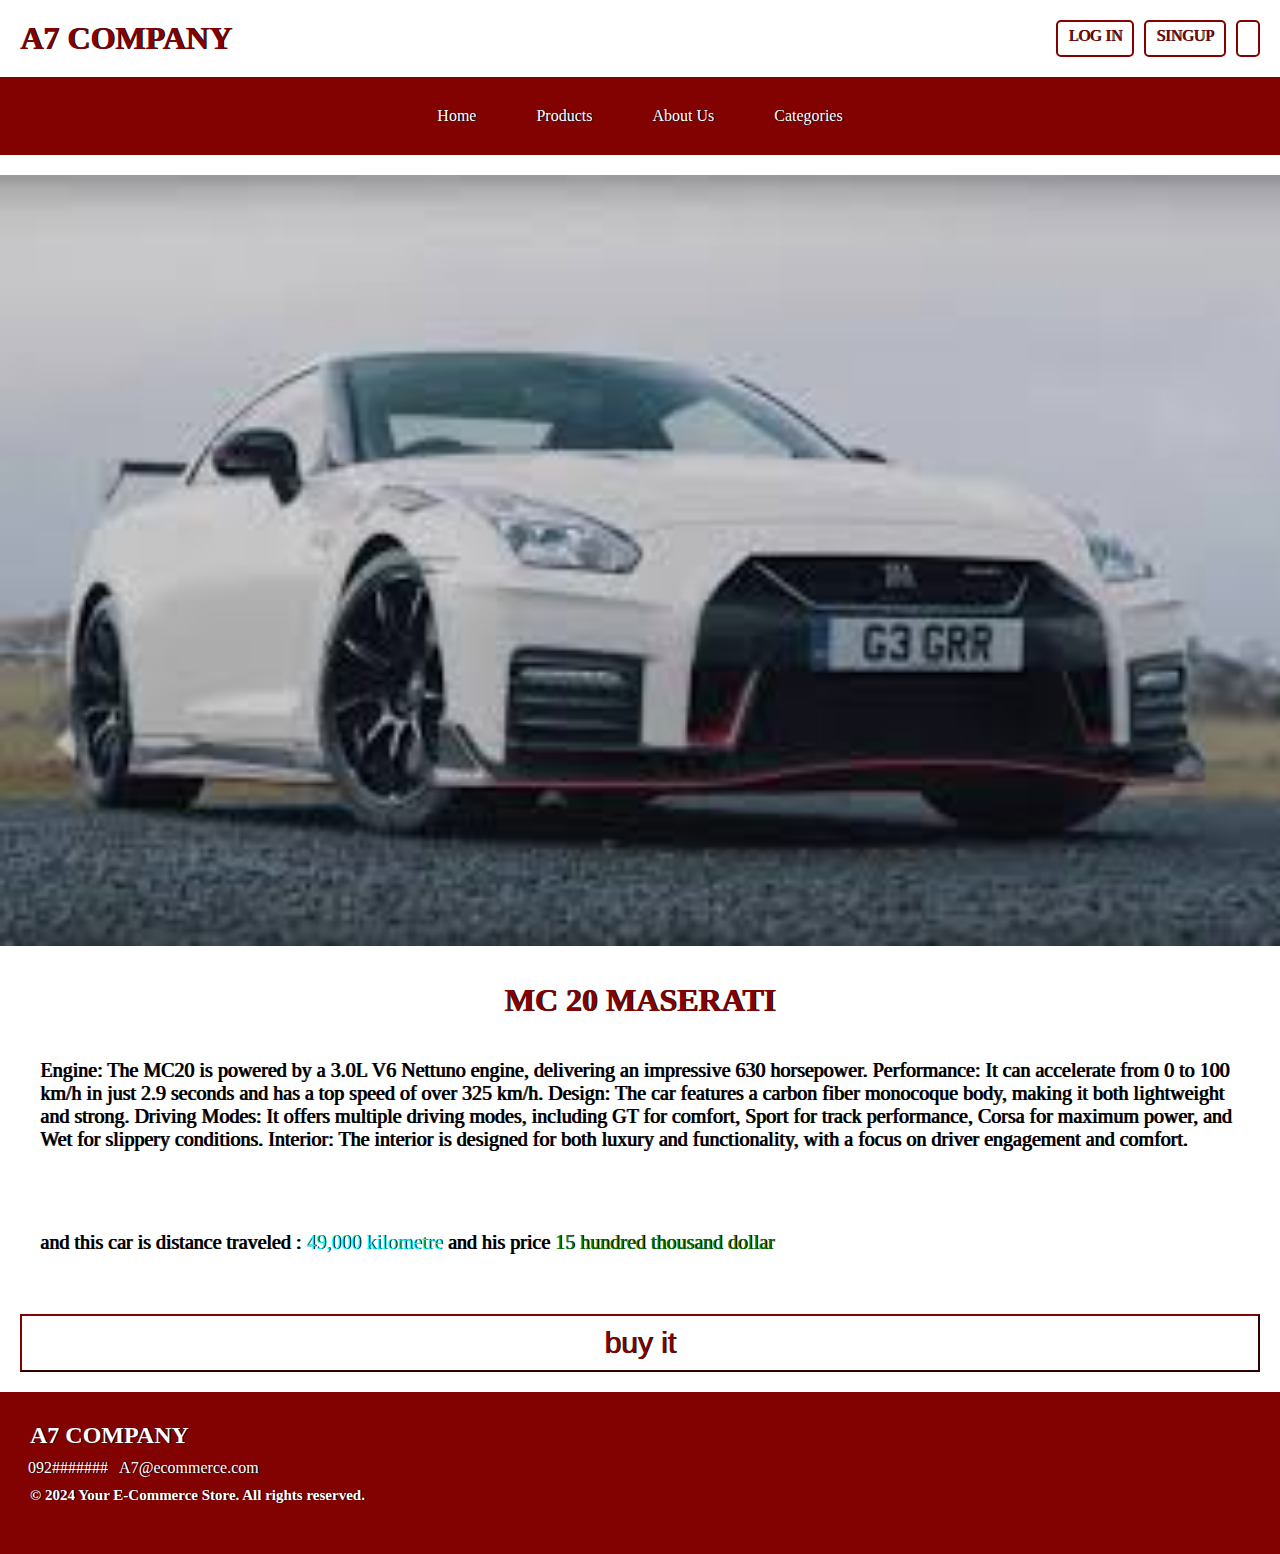
<file: product-details6.html>
<!DOCTYPE html>
<html lang="en">
<head>
    <meta charset="UTF-8">
    <meta name="viewport" content="width=device-width, initial-scale=1.0">
    <title>A7 COMPANY</title>
    <link rel="stylesheet" href="styles.css">
    <link rel="stylesheet" href="https://cdnjs.cloudflare.com/ajax/libs/font-awesome/6.6.0/css/all.min.css"
    integrity="sha512-Kc323vGBEqzTmouAECnVceyQqyqdsSiqLQISBL29aUW4U/M7pSPA/gEUZQqv1cwx4OnYxTxve5UMg5GT6L4JJg=="
    crossorigin="anonymous" referrerpolicy="no-referrer" />
</head>
<body>
    <div class="login">
        <h1>A7 COMPANY</h1>
        <a href="login.html">LOG IN </a>
        <a href="register.html">SINGUP</a>
        <a href="checkout.html"><i class="fa-solid fa-cart-shopping"></i></a>
    </div>
    <div class="header">
        <nav class="navbar">
            <a href="index.html">Home</a>
            <a href="products.html">Products</a>
            <a href="aboutus.html">About Us</a>
            <a href="categories.html">Categories</a>
        </nav>
    </div>
    <div class="moreD">
        <img src="imgs/car6.jpg" alt="" class="moreDimg">
        <br><br>
        <h1>MC 20 MASERATI</h1>
        <p>Engine: The MC20 is powered by a 3.0L V6 Nettuno engine, delivering an impressive 630 horsepower.

            Performance: It can accelerate from 0 to 100 km/h in just 2.9 seconds and has a top speed of over 325 km/h.
            
            Design: The car features a carbon fiber monocoque body, making it both lightweight and strong.
            
            Driving Modes: It offers multiple driving modes, including GT for comfort, Sport for track performance, Corsa for maximum power, and Wet for slippery conditions.
            
            Interior: The interior is designed for both luxury and functionality, with a focus on driver engagement and comfort.</p>
            <p>and this car is distance traveled : <span style="color: aqua;">49,000 kilometre</span> and his price <span style="color: green;"> 15 hundred thousand dollar</span></p>
            <button class="buyit">buy it</button>
    </div>
    
     <footer class="footer">
        <div class="footer-content">
            <div class="footer-section about">
                <h2 class="logo-text">A7 COMPANY</h2>
                <div class="contact"> <span><i class="fas fa-phone"></i> &nbsp; 092#######</span> <span><i
                            class="fas fa-envelope"></i> &nbsp; A7@ecommerce.com</span><h3 class="cobyright">© 2024 Your E-Commerce Store. All rights reserved.</h3> </div>
</body>
</html>
</file>
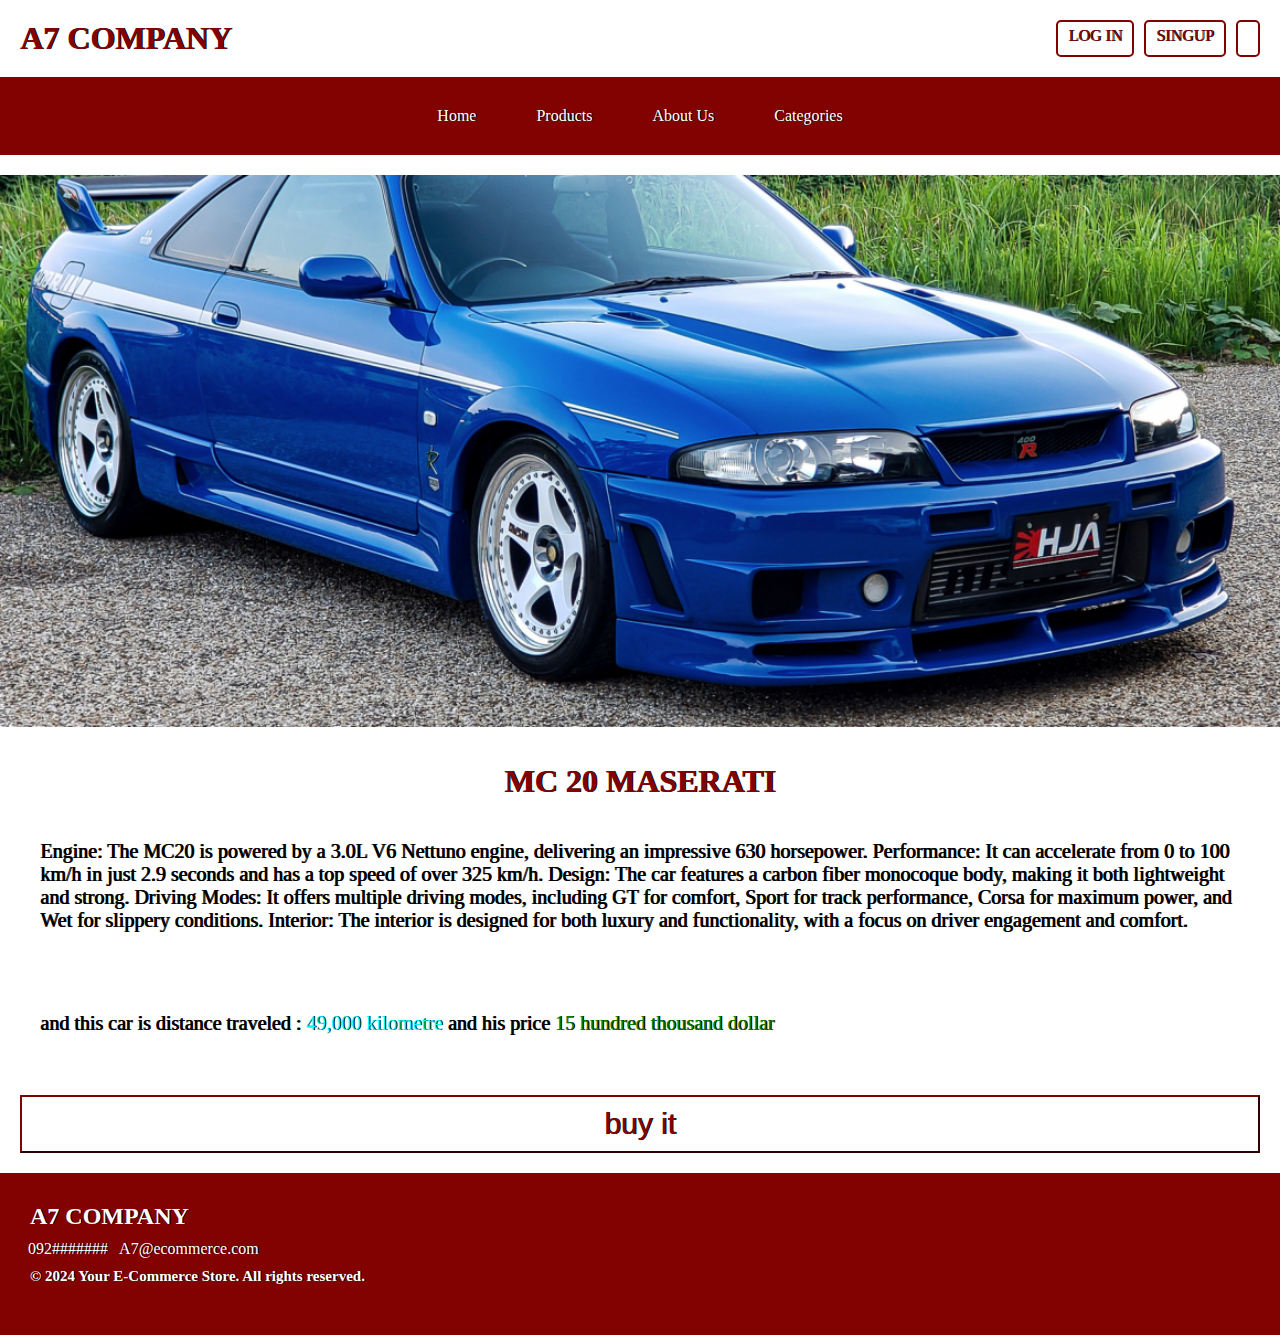
<file: product-details7.html>
<!DOCTYPE html>
<html lang="en">
<head>
    <meta charset="UTF-8">
    <meta name="viewport" content="width=device-width, initial-scale=1.0">
    <title>A7 COMPANY</title>
    <link rel="stylesheet" href="styles.css">
    <link rel="stylesheet" href="https://cdnjs.cloudflare.com/ajax/libs/font-awesome/6.6.0/css/all.min.css"
    integrity="sha512-Kc323vGBEqzTmouAECnVceyQqyqdsSiqLQISBL29aUW4U/M7pSPA/gEUZQqv1cwx4OnYxTxve5UMg5GT6L4JJg=="
    crossorigin="anonymous" referrerpolicy="no-referrer" />
</head>
<body>
    <div class="login">
        <h1>A7 COMPANY</h1>
        <a href="login.html">LOG IN </a>
        <a href="register.html">SINGUP</a>
        <a href="checkout.html"><i class="fa-solid fa-cart-shopping"></i></a>
    </div>
    <div class="header">
        <nav class="navbar">
            <a href="index.html">Home</a>
            <a href="products.html">Products</a>
            <a href="aboutus.html">About Us</a>
            <a href="categories.html">Categories</a>
        </nav>
    </div>
    <div class="moreD">
        <img src="imgs/car7.png" alt="" class="moreDimg">
        <br><br>
        <h1>MC 20 MASERATI</h1>
        <p>Engine: The MC20 is powered by a 3.0L V6 Nettuno engine, delivering an impressive 630 horsepower.

            Performance: It can accelerate from 0 to 100 km/h in just 2.9 seconds and has a top speed of over 325 km/h.
            
            Design: The car features a carbon fiber monocoque body, making it both lightweight and strong.
            
            Driving Modes: It offers multiple driving modes, including GT for comfort, Sport for track performance, Corsa for maximum power, and Wet for slippery conditions.
            
            Interior: The interior is designed for both luxury and functionality, with a focus on driver engagement and comfort.</p>
            <p>and this car is distance traveled : <span style="color: aqua;">49,000 kilometre</span> and his price <span style="color: green;"> 15 hundred thousand dollar</span></p>
            <button class="buyit">buy it</button>
    </div>
    
     <footer class="footer">
        <div class="footer-content">
            <div class="footer-section about">
                <h2 class="logo-text">A7 COMPANY</h2>
                <div class="contact"> <span><i class="fas fa-phone"></i> &nbsp; 092#######</span> <span><i
                            class="fas fa-envelope"></i> &nbsp; A7@ecommerce.com</span><h3 class="cobyright">© 2024 Your E-Commerce Store. All rights reserved.</h3> </div>
</body>
</html>
</file>
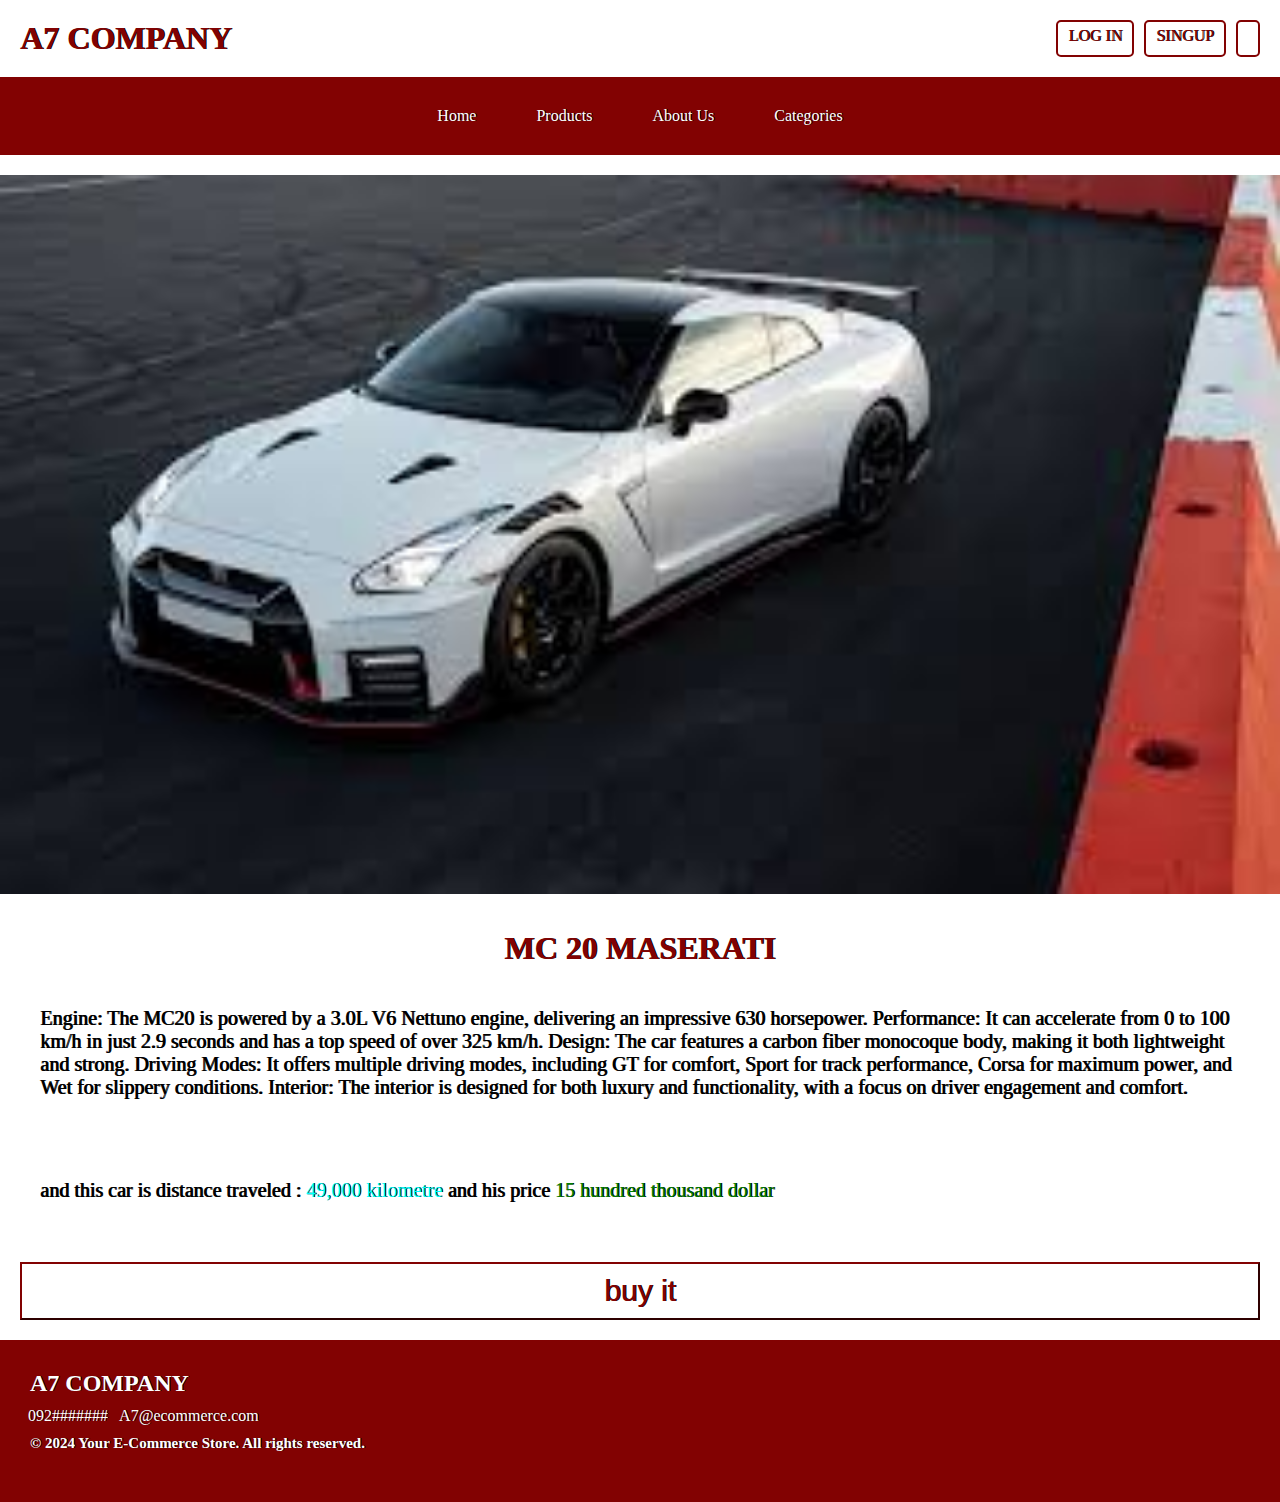
<file: product-details8.html>
<!DOCTYPE html>
<html lang="en">
<head>
    <meta charset="UTF-8">
    <meta name="viewport" content="width=device-width, initial-scale=1.0">
    <title>A7 COMPANY</title>
    <link rel="stylesheet" href="styles.css">
    <link rel="stylesheet" href="https://cdnjs.cloudflare.com/ajax/libs/font-awesome/6.6.0/css/all.min.css"
    integrity="sha512-Kc323vGBEqzTmouAECnVceyQqyqdsSiqLQISBL29aUW4U/M7pSPA/gEUZQqv1cwx4OnYxTxve5UMg5GT6L4JJg=="
    crossorigin="anonymous" referrerpolicy="no-referrer" />
</head>
<body>
    <div class="login">
        <h1>A7 COMPANY</h1>
        <a href="login.html">LOG IN </a>
        <a href="register.html">SINGUP</a>
        <a href="checkout.html"><i class="fa-solid fa-cart-shopping"></i></a>
    </div>
    <div class="header">
        <nav class="navbar">
            <a href="index.html">Home</a>
            <a href="products.html">Products</a>
            <a href="aboutus.html">About Us</a>
            <a href="categories.html">Categories</a>
        </nav>
    </div>
    <div class="moreD">
        <img src="imgs/car8.jpg" alt="" class="moreDimg">
        <br><br>
        <h1>MC 20 MASERATI</h1>
        <p>Engine: The MC20 is powered by a 3.0L V6 Nettuno engine, delivering an impressive 630 horsepower.

            Performance: It can accelerate from 0 to 100 km/h in just 2.9 seconds and has a top speed of over 325 km/h.
            
            Design: The car features a carbon fiber monocoque body, making it both lightweight and strong.
            
            Driving Modes: It offers multiple driving modes, including GT for comfort, Sport for track performance, Corsa for maximum power, and Wet for slippery conditions.
            
            Interior: The interior is designed for both luxury and functionality, with a focus on driver engagement and comfort.</p>
            <p>and this car is distance traveled : <span style="color: aqua;">49,000 kilometre</span> and his price <span style="color: green;"> 15 hundred thousand dollar</span></p>
            <button class="buyit">buy it</button>
    </div>
    
     <footer class="footer">
        <div class="footer-content">
            <div class="footer-section about">
                <h2 class="logo-text">A7 COMPANY</h2>
                <div class="contact"> <span><i class="fas fa-phone"></i> &nbsp; 092#######</span> <span><i
                            class="fas fa-envelope"></i> &nbsp; A7@ecommerce.com</span><h3 class="cobyright">© 2024 Your E-Commerce Store. All rights reserved.</h3> </div>
</body>
</html>
</file>
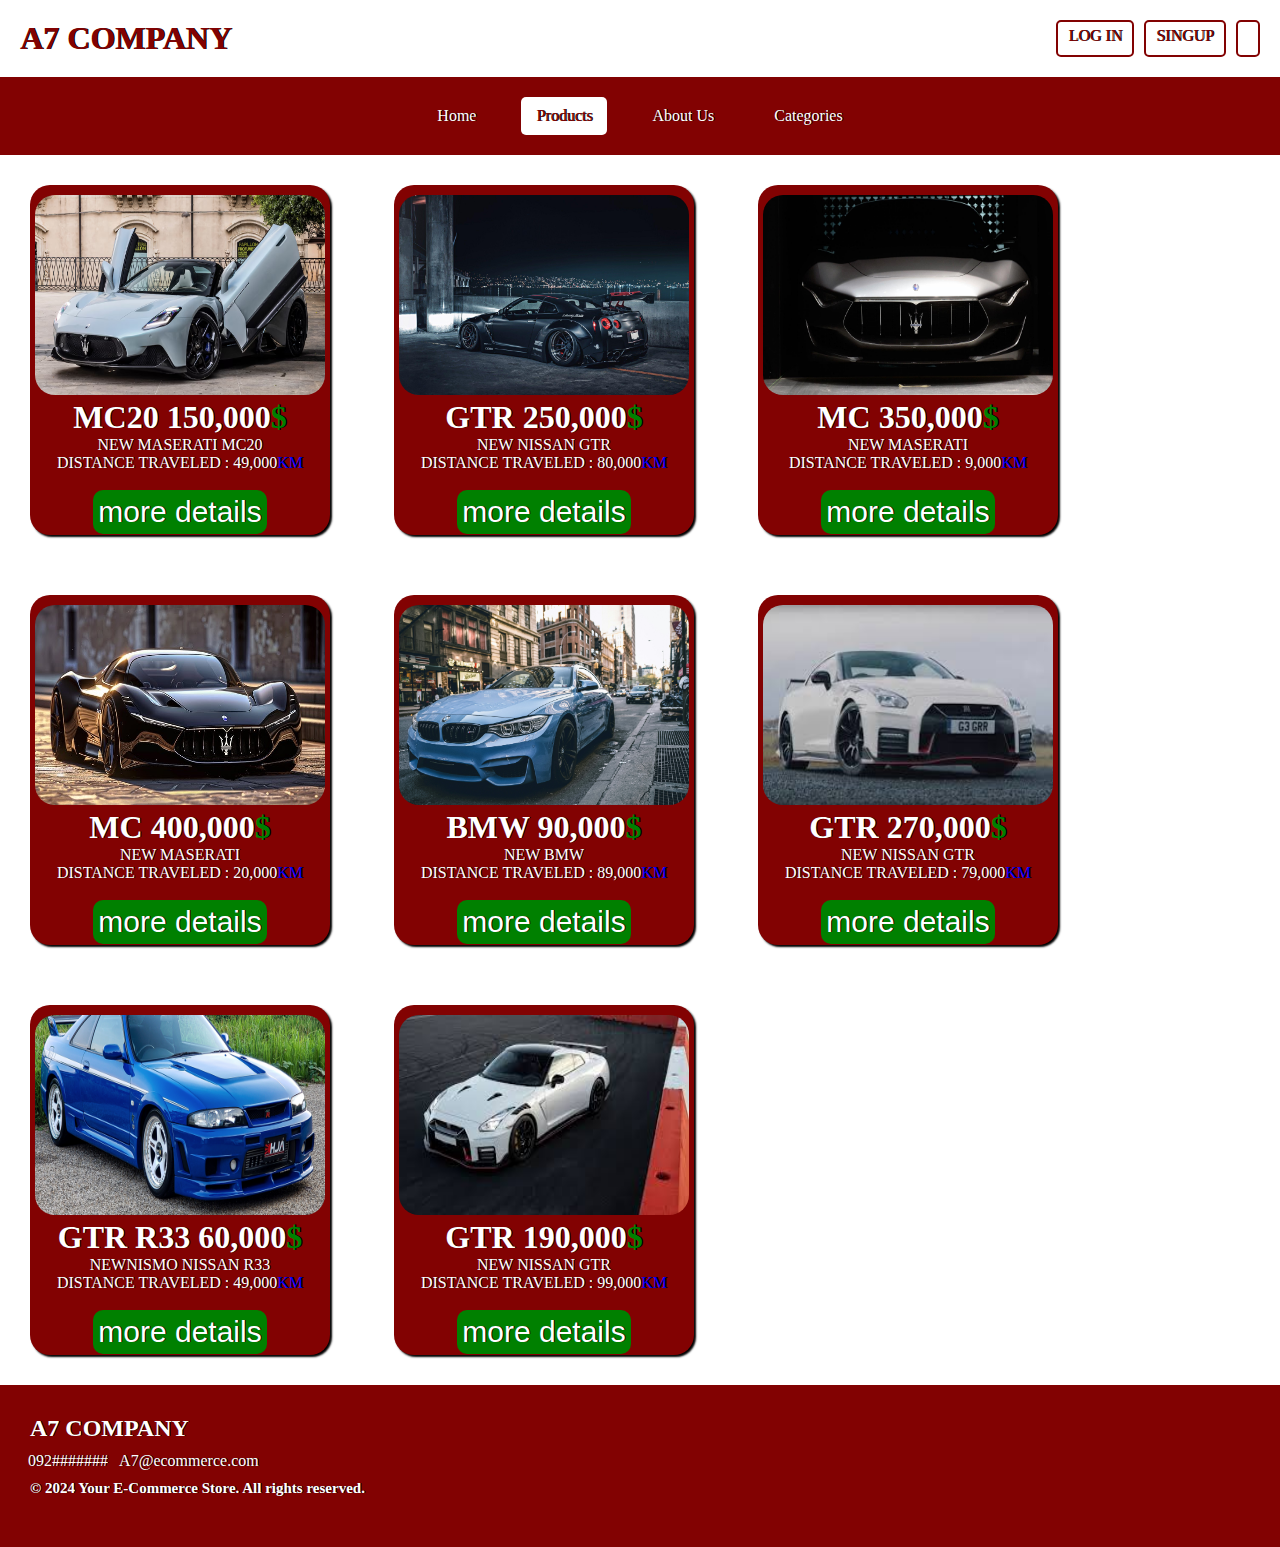
<file: products.html>
<!DOCTYPE html>
<html lang="en">
<head>
    <meta charset="UTF-8">
    <meta name="viewport" content="width=device-width, initial-scale=1.0">
    <title>A7 COMPANY</title>
    <link rel="stylesheet" href="styles.css">
    <link rel="stylesheet" href="https://cdnjs.cloudflare.com/ajax/libs/font-awesome/6.6.0/css/all.min.css"
    integrity="sha512-Kc323vGBEqzTmouAECnVceyQqyqdsSiqLQISBL29aUW4U/M7pSPA/gEUZQqv1cwx4OnYxTxve5UMg5GT6L4JJg=="
    crossorigin="anonymous" referrerpolicy="no-referrer" />
</head>
<body>
    
    
    <div class="login">
        <h1>A7 COMPANY</h1>
        <a href="login.html">LOG IN </a>
        <a href="register.html">SINGUP</a>
        <a href="checkout.html"><i class="fa-solid fa-cart-shopping"></i></a>
    </div>
    <div class="header">
        <nav class="navbar" >
            <a href="index.html" >Home</a>
            <a href="products.html" class="active">Products</a>
            <a href="aboutus.html">About Us</a>
            <a href="categories.html">Categories</a>
        </nav>
    </div>
    
    <section class="cards" style="text-transform: uppercase;">

        <div class="card">
            <img src="imgs\car1.avif" alt="" height="200px" width="290px">
            <h1>mc20 150,000<span class="price">$</span></h1>
            <p>new maserati mc20 <br>
                Distance traveled : 49,000<span class="km">km</span></p><br>
                <a href="product-details.html"><button class="buy">more details </button></a>
        </div>
        <div class="card">
            <img src="imgs/car2.jpg" alt="" height="200px" width="290px">
            <h1>gtr 250,000<span class="price">$</span></h1>
            <p>new nissan gtr <br>
                Distance traveled : 80,000<span class="km">km</span></p><br>
                <a href="product-details2.html"><button class="buy">more details </button></a>
        </div>
        <div class="card">
            <img src="imgs/car3.jpg" alt="" height="200px" width="290px">
            <h1>mc 350,000<span class="price">$</span></h1>
            <p>new maserati <br>
                Distance traveled : 9,000<span class="km">km</span></p><br>
                <a href="product-details3.html"><button class="buy">more details </button></a>
        </div>
        <div class="card">
            <img src="imgs/car4.jpg" alt="" height="200px" width="290px">
            <h1>mc 400,000<span class="price">$</span></h1>
            <p>new maserati <br>
                Distance traveled : 20,000<span class="km">km</span></p><br>
                <a href="product-details4.html"><button class="buy">more details </button></a>
        </div>
        <div class="card">
            <img src="imgs/car5.jpg" alt="" height="200px" width="290px">
            <h1>bmw 90,000<span class="price">$</span></h1>
            <p>new bmw <br>
                Distance traveled : 89,000<span class="km">km</span></p><br>
                <a href="product-details5.html"><button class="buy">more details </button></a>
        </div>
        <div class="card">
            <img src="imgs/car6.jpg" alt="" height="200px" width="290px">
            <h1>gtr 270,000<span class="price">$</span></h1>
            <p>new nissan gtr <br>
                Distance traveled : 79,000<span class="km">km</span></p><br>
                <a href="product-details6.html"><button class="buy">more details </button></a>
        </div>
        <div class="card">
            <img src="imgs/car7.png" alt="" height="200px" width="290px">
            <h1>gtr r33 60,000<span class="price">$</span></h1>
            <p>newnismo nissan r33 <br>
                Distance traveled : 49,000<span class="km">km</span></p><br>
                <a href="product-details7.html"><button class="buy">more details </button></a>
        </div>
        <div class="card">
            <img src="imgs/car8.jpg" alt="" height="200px" width="290px">
            <h1>gtr 190,000<span class="price">$</span></h1>
            <p>new nissan gtr <br>
                Distance traveled : 99,000<span class="km">km</span></p><br>
                <a href="product-details8.html"><button class="buy">more details </button></a>
        </div>
    </section>
    <footer class="footer">
        <div class="footer-content">
            <div class="footer-section about">
                <h2 class="logo-text">A7 COMPANY</h2>
                <div class="contact"> <span><i class="fas fa-phone"></i> &nbsp; 092#######</span> <span><i
                            class="fas fa-envelope"></i> &nbsp; A7@ecommerce.com</span><h3 class="cobyright">© 2024 Your E-Commerce Store. All rights reserved.</h3> </div>
   
</body>
</html>
</file>
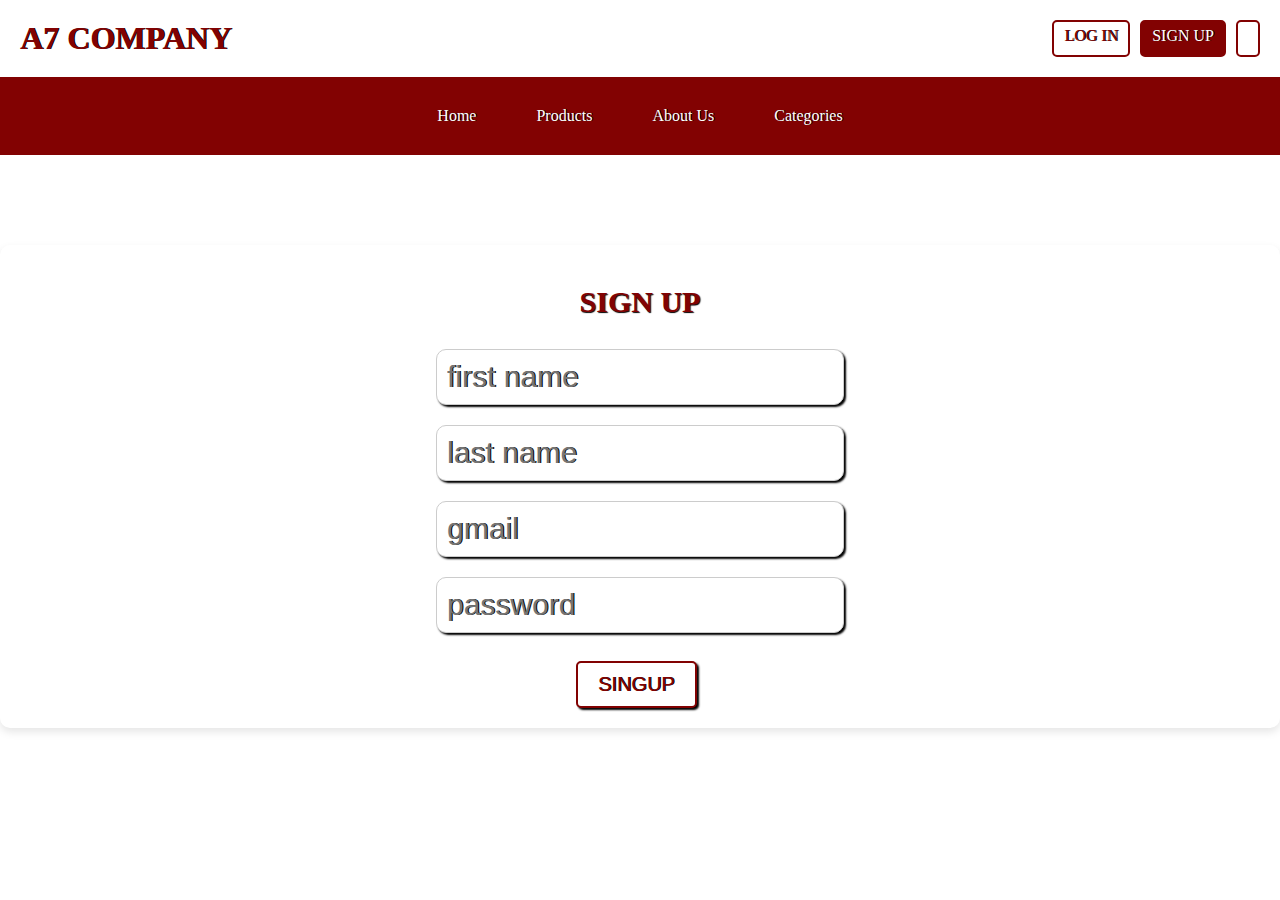
<file: register.html>
<!DOCTYPE html>
<html lang="en">
<head>
    <meta charset="UTF-8">
    <meta name="viewport" content="width=device-width, initial-scale=1.0">
    <title>A7 COMPANY</title>
    <link rel="stylesheet" href="styles.css">
    <link rel="stylesheet" href="https://cdnjs.cloudflare.com/ajax/libs/font-awesome/6.6.0/css/all.min.css"
    integrity="sha512-Kc323vGBEqzTmouAECnVceyQqyqdsSiqLQISBL29aUW4U/M7pSPA/gEUZQqv1cwx4OnYxTxve5UMg5GT6L4JJg=="
    crossorigin="anonymous" referrerpolicy="no-referrer" />
</head>
<body>
    <div class="login">
        <h1>A7 COMPANY</h1>
        <a href="login.html" >LOG IN </a>
        <a href="register.html"class="active">SIGN UP</a>
        <a href="checkout.html"><i class="fa-solid fa-cart-shopping"></i></a>
    </div>
    <div class="header">
        <nav class="navbar">
            <a href="index.html" >Home</a>
            <a href="products.html">Products</a>
            <a href="aboutus.html">About Us</a>
            <a href="categories.html">Categories</a>
        </nav>
    </div>
    <div class="loginpage" style="height: max-content;">
        <form action="">
            <h1>SIGN UP </h1>
            <input type="text" style="font-size: 30px;" placeholder="first name" required><br>
            <input type="text" style="font-size: 30px;" placeholder="last name" required><br>
            <input type="gmail" style="font-size: 30px;" placeholder="gmail" required><br>
            <input type="password" style="font-size: 30px;" placeholder="password"required><br><br>
            <button class="mybtn"> SINGUP</button>

        </form>
    </div>
    
</body>
</html>
</file>
<file: styles.css>
*{
   margin: 0;
   padding: 0;
   text-decoration: none;
   box-sizing: border-box;
   text-shadow: 1px 0px 0px black;
}


:root{
    --bg-color:#820202;
    --second-bg-color: navy;
    --text-color:#fff;
    --main-color:#7b4bb7;

}
.logo{
    
    justify-content: flex-start;
}
.login{
    display: flex;
    justify-content: flex-end;
    padding: 20px;
}
.login a {
    color: var(--bg-color);
    text-decoration: none;
    margin-left: 10px;
    padding: 5px 10px;
    border-radius: 5px;
    transition: background-color 0.3s ease;
    border: 2px solid var(--bg-color);
}
.login a:hover{
    background-color: var(--bg-color);
    color:var(--text-color);
}
.login h1{
    margin-right: auto;
    color: var(--bg-color);
    
}
.header{
    background-color: var(--bg-color);
    padding: 20px 0px;
    text-align: center;
}
.navbar{
    display: flex;
    justify-content: center;
}
.navbar a{
    color: var(--text-color);
    text-decoration: none;
    margin: 0px 15px;
    padding: 10px 15px;
    border-radius: 5px;
    transition: background-color 0.3s ease;
}
.navbar a:hover{
    color: var(--bg-color);
    background-color: var(--text-color);
}
.navbar a.active{
    color: var(--bg-color);
    background-color: var(--text-color);
}
.section{
    font-size: 30px;
    margin-top: 6vh;
    align-items: center;

}
.myh1{
    font-size: 40px;
    color: var(--bg-color);
    padding: 20px;
}
.myp {
    display: inline-block;
    border-radius: 5px;
    background-color: var(--bg-color);
    color: var(--text-color);
    margin-bottom: 10px;
}
.card{
    display: inline-block;
    box-shadow:2px 2px 2px black ;
    margin: 30px;
    background-color: var(--bg-color);
    height: 350px;
    width:300px ;
    text-align: center;
    border-radius: 20px;

}
.card img{
    margin-top: 10px;
    border-radius: 20px;
}
.card h1{
    color: var(--text-color);
}
.card p{
    color: var(--text-color);
}
.price{
    color: green;
}
.km{
    color: blue;
}
.buy{
    color: var(--text-color);
    padding: 5px;
    font-size: 30px;
    background-color: green;
    border-radius: 10px;
    border: none;
}
.buy:hover {
    background-color:var(--text-color);
    color: green;
}
.aboutusP p{
    font-size: 20px;
    padding: 20px;

}
.aboutusP h1{
    font-size: 30px;
    margin-top: 20px;
    color: var(--bg-color);

}
.connectus{
    text-align: center;

}
.connectus h1 {
    font-size: 30px;
    color: var(--bg-color);
}
.connectus p {
    font-size: 20px;
}
.footer{
    position: relative;
    bottom: 0;
    width: 100%;
    padding: 10px 0;
    color: var(--text-color);
    background-color: var(--bg-color);
}
.footer-content{
   display: flex;
   justify-content: space-around;
   flex-wrap: wrap;
   margin-bottom: 20px;
}
.footer-section{
    flex: 1;
    padding: 10px 20px;
    min-width: 250px;
}
.logo-text{
    display: flex;
    justify-content: flex-start;
    margin: 10px;
}
.contact h2 {
    margin-bottom: 3rem;
    color: var(--bg-color);
    text-align: center;
    margin: 20px;
    text-transform: uppercase;
    font-size: 30px;
}
.contact form{
    max-width: 70rem;
    margin: 1rem auto;
    margin-bottom: 3rem;
    text-align: center;
}
.contact form .input-box{
    display: flex;
    justify-content: center;
    flex-wrap: wrap;
}
.contact form .input-box input,
.contact form textarea{
    width: 90%;
    padding: 1.5rem;
    font-size: 1.6rem;
    color:var(--text-color);
    background: var(--bg-color);
    border-radius: 0.8rem;
    border: 2px solid var(--main-color);
    margin: 1rem 0;
    resize: none;
}
.contact form .btn{
    margin-top: 2rem;
}
.btn{
    font-size: 30px;
    background-color: var(--text-color);
    color: var(--bg-color);
    border-radius: 10px;
    border: none;
    padding: 20px;
    box-shadow: 2px 2px 2px black;
    border: 2px solid var(--bg-color);
}
.btn:hover{
    background-color: var(--bg-color);
    color: var(--text-color);
}
.loginpage{
    display: flex;
    justify-content: center;
    margin-top: 10vh;
    height: 400px;
    align-items: center;
    box-shadow: 0 4px 8px rgba(0,0,0,0.1);
    padding: 20px;
    background-color: white;
    border-radius: 10px
    
    
}
.loginpage input{
    border-radius: 10px;
    color: var(--bg-color);
    box-shadow: 2px 2px 2px black;
    margin: 10px;
    padding: 10px;
    border: 1px solid #ccc;
    
}
.loginpage h1{
    text-shadow: 1px 1px 1px black;
    text-align: center;
    padding: 20px;
    font-size: 30px;
    color: var(--bg-color);
    
    
}
.mybtn{
    margin-left: 150px;
    font-size: 20px;
    border-radius: 5px;
    padding: 10px 20px;
    color: var(--bg-color);
    background-color: var(--text-color);
    border: 2px solid var(--bg-color);
    box-shadow: 2px 2px 2px black;
    cursor: pointer;

}
.mybtn:hover {
    font-size: 21px;
    background-color: var(--bg-color);
    color: var(--text-color);
}
.login a.active{
    background-color: var(--bg-color);
    color: var(--text-color);
}
.Categories label{
  color: var(--bg-color);
  font-size: 30px;
  
}
.Categories select{
    color: var(--bg-color);
    border-color: var(--bg-color);
    font-size: 20px;

}
.Categories select:hover{
    background-color: var(--bg-color);
    color: var(--text-color);
}
.Categories select:focus{
    background-color: var(--bg-color);
    color: var(--text-color);
}
.select a {
    text-decoration: none;
}
.select option{
    color: var(--text-color);
}
.moreD{
    display: flex;
    flex-direction: column;
    justify-content: center;
    margin-top: 20px;
}
.moreDimg{
   height: auto;
   max-width: 100%;

    
    
}
.moreD h1{
    text-align: center;
    color: var(--bg-color);

}
.moreD p {
    font-size: 20px;
    margin: 40px;
}
.buyit{
    display: inline-block;
    font-size: 30px;
    padding: 10px;
    margin: 20px;
    text-align: center;
    color: var(--bg-color);
    border-color: var(--bg-color);
    background-color: var(--text-color);
    

}
.buyit:hover {
    font-size: 35px;
    color: var(--text-color);
    background-color: var(--bg-color);
}
.cobyright{
    display: flex;
    font-size: 15px;
    margin: 10px;
    justify-content: flex-start;
}
</file>
